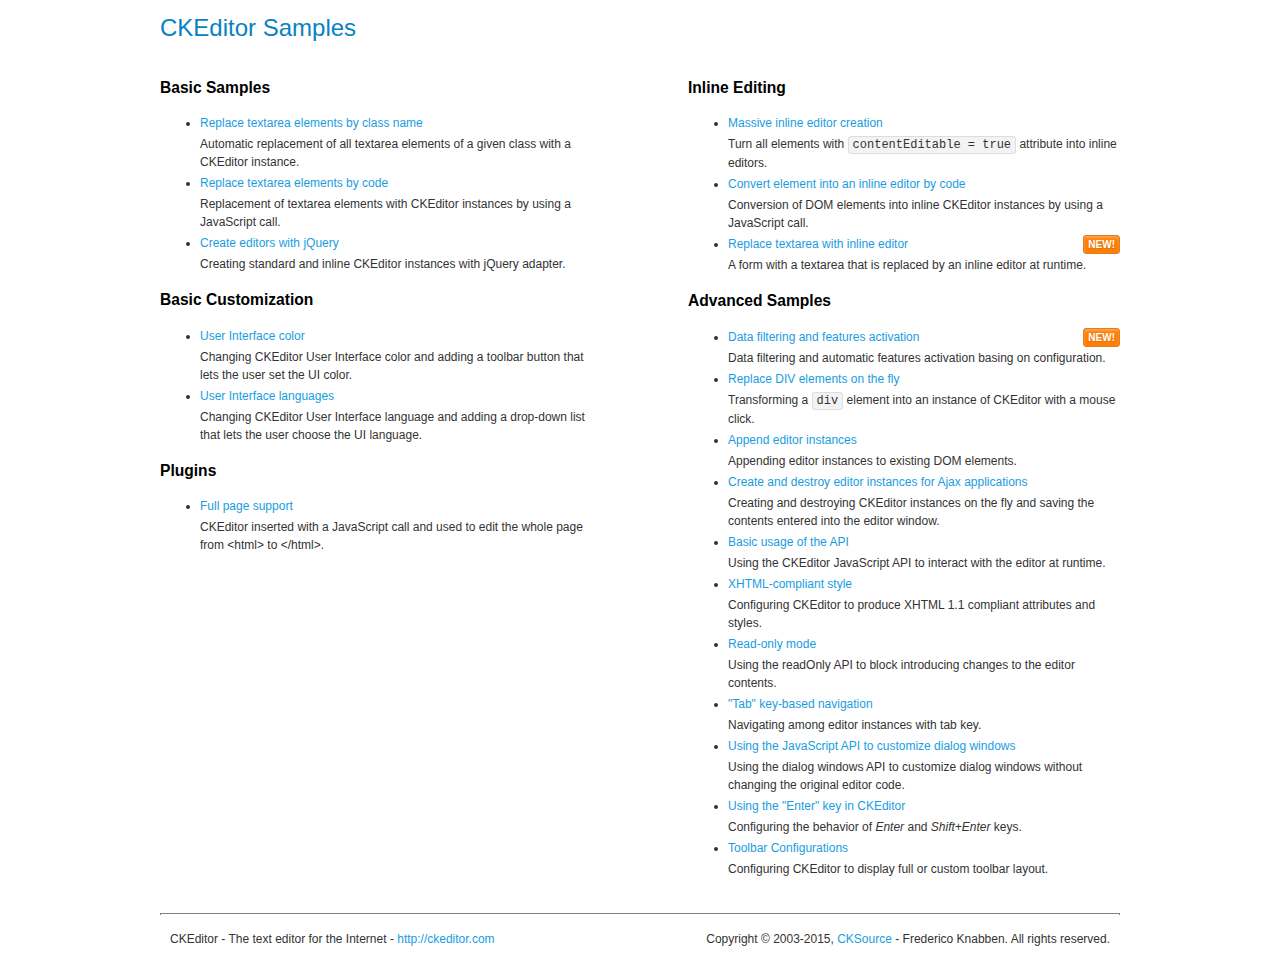
<file: ckeditor/samples/index.html>
<!DOCTYPE html>
<!--
Copyright (c) 2003-2015, CKSource - Frederico Knabben. All rights reserved.
For licensing, see LICENSE.md or http://ckeditor.com/license
-->
<html>
<head>
	<meta charset="utf-8">
	<title>CKEditor Samples</title>
	<link rel="stylesheet" href="sample.css">
</head>
<body>
	<h1 class="samples">
		CKEditor Samples
	</h1>
	<div class="twoColumns">
		<div class="twoColumnsLeft">
			<h2 class="samples">
				Basic Samples
			</h2>
			<dl class="samples">
				<dt><a class="samples" href="replacebyclass.html">Replace textarea elements by class name</a></dt>
				<dd>Automatic replacement of all textarea elements of a given class with a CKEditor instance.</dd>

				<dt><a class="samples" href="replacebycode.html">Replace textarea elements by code</a></dt>
				<dd>Replacement of textarea elements with CKEditor instances by using a JavaScript call.</dd>

				<dt><a class="samples" href="jquery.html">Create editors with jQuery</a></dt>
				<dd>Creating standard and inline CKEditor instances with jQuery adapter.</dd>
			</dl>

			<h2 class="samples">
				Basic Customization
			</h2>
			<dl class="samples">
				<dt><a class="samples" href="uicolor.html">User Interface color</a></dt>
				<dd>Changing CKEditor User Interface color and adding a toolbar button that lets the user set the UI color.</dd>

				<dt><a class="samples" href="uilanguages.html">User Interface languages</a></dt>
				<dd>Changing CKEditor User Interface language and adding a drop-down list that lets the user choose the UI language.</dd>
			</dl>


			<h2 class="samples">Plugins</h2>
<dl class="samples">
<dt><a class="samples" href="plugins/wysiwygarea/fullpage.html">Full page support</a></dt>
<dd>CKEditor inserted with a JavaScript call and used to edit the whole page from &lt;html&gt; to &lt;/html&gt;.</dd>
</dl>
		</div>
		<div class="twoColumnsRight">
			<h2 class="samples">
				Inline Editing
			</h2>
			<dl class="samples">
				<dt><a class="samples" href="inlineall.html">Massive inline editor creation</a></dt>
				<dd>Turn all elements with <code>contentEditable = true</code> attribute into inline editors.</dd>

				<dt><a class="samples" href="inlinebycode.html">Convert element into an inline editor by code</a></dt>
				<dd>Conversion of DOM elements into inline CKEditor instances by using a JavaScript call.</dd>

				<dt><a class="samples" href="inlinetextarea.html">Replace textarea with inline editor</a> <span class="new">New!</span></dt>
				<dd>A form with a textarea that is replaced by an inline editor at runtime.</dd>

				
			</dl>

			<h2 class="samples">
				Advanced Samples
			</h2>
			<dl class="samples">
				<dt><a class="samples" href="datafiltering.html">Data filtering and features activation</a> <span class="new">New!</span></dt>
				<dd>Data filtering and automatic features activation basing on configuration.</dd>

				<dt><a class="samples" href="divreplace.html">Replace DIV elements on the fly</a></dt>
				<dd>Transforming a <code>div</code> element into an instance of CKEditor with a mouse click.</dd>

				<dt><a class="samples" href="appendto.html">Append editor instances</a></dt>
				<dd>Appending editor instances to existing DOM elements.</dd>

				<dt><a class="samples" href="ajax.html">Create and destroy editor instances for Ajax applications</a></dt>
				<dd>Creating and destroying CKEditor instances on the fly and saving the contents entered into the editor window.</dd>

				<dt><a class="samples" href="api.html">Basic usage of the API</a></dt>
				<dd>Using the CKEditor JavaScript API to interact with the editor at runtime.</dd>

				<dt><a class="samples" href="xhtmlstyle.html">XHTML-compliant style</a></dt>
				<dd>Configuring CKEditor to produce XHTML 1.1 compliant attributes and styles.</dd>

				<dt><a class="samples" href="readonly.html">Read-only mode</a></dt>
				<dd>Using the readOnly API to block introducing changes to the editor contents.</dd>

				<dt><a class="samples" href="tabindex.html">"Tab" key-based navigation</a></dt>
				<dd>Navigating among editor instances with tab key.</dd>


				
<dt><a class="samples" href="plugins/dialog/dialog.html">Using the JavaScript API to customize dialog windows</a></dt>
<dd>Using the dialog windows API to customize dialog windows without changing the original editor code.</dd>

<dt><a class="samples" href="plugins/enterkey/enterkey.html">Using the &quot;Enter&quot; key in CKEditor</a></dt>
<dd>Configuring the behavior of <em>Enter</em> and <em>Shift+Enter</em> keys.</dd>

<dt><a class="samples" href="plugins/toolbar/toolbar.html">Toolbar Configurations</a></dt>
<dd>Configuring CKEditor to display full or custom toolbar layout.</dd>

			</dl>
		</div>
	</div>
	<div id="footer">
		<hr>
		<p>
			CKEditor - The text editor for the Internet - <a class="samples" href="http://ckeditor.com/">http://ckeditor.com</a>
		</p>
		<p id="copy">
			Copyright &copy; 2003-2015, <a class="samples" href="http://cksource.com/">CKSource</a> - Frederico Knabben. All rights reserved.
		</p>
	</div>
</body>
</html>
</file>
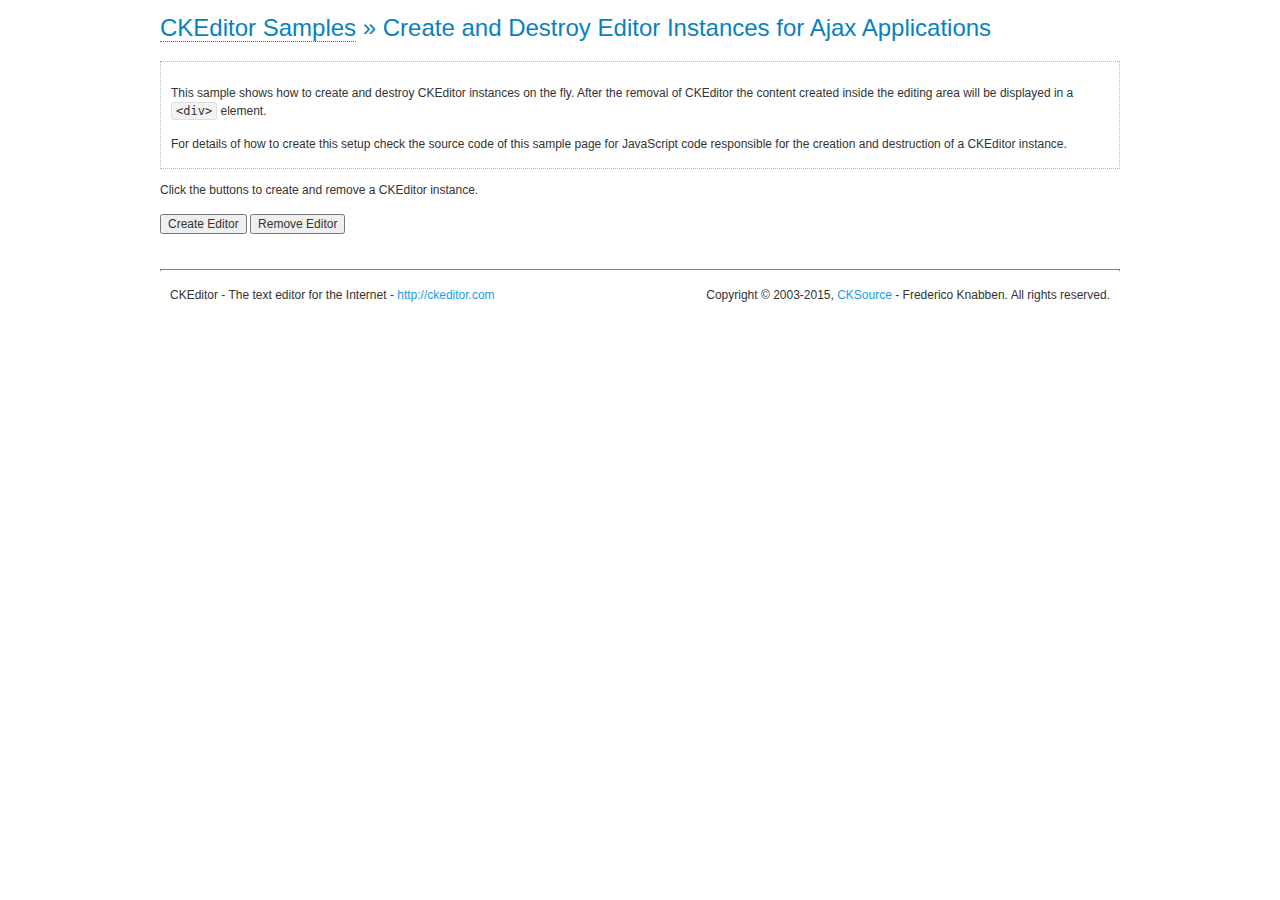
<file: ckeditor/samples/ajax.html>
<!DOCTYPE html>
<!--
Copyright (c) 2003-2015, CKSource - Frederico Knabben. All rights reserved.
For licensing, see LICENSE.md or http://ckeditor.com/license
-->
<html>
<head>
	<meta charset="utf-8">
	<title>Ajax &mdash; CKEditor Sample</title>
	<script src="../ckeditor.js"></script>
	<link rel="stylesheet" href="sample.css">
	<script>

		var editor, html = '';

		function createEditor() {
			if ( editor )
				return;

			// Create a new editor inside the <div id="editor">, setting its value to html
			var config = {};
			editor = CKEDITOR.appendTo( 'editor', config, html );
		}

		function removeEditor() {
			if ( !editor )
				return;

			// Retrieve the editor contents. In an Ajax application, this data would be
			// sent to the server or used in any other way.
			document.getElementById( 'editorcontents' ).innerHTML = html = editor.getData();
			document.getElementById( 'contents' ).style.display = '';

			// Destroy the editor.
			editor.destroy();
			editor = null;
		}

	</script>
</head>
<body>
	<h1 class="samples">
		<a href="index.html">CKEditor Samples</a> &raquo; Create and Destroy Editor Instances for Ajax Applications
	</h1>
	<div class="description">
		<p>
			This sample shows how to create and destroy CKEditor instances on the fly. After the removal of CKEditor the content created inside the editing
			area will be displayed in a <code>&lt;div&gt;</code> element.
		</p>
		<p>
			For details of how to create this setup check the source code of this sample page
			for JavaScript code responsible for the creation and destruction of a CKEditor instance.
		</p>
	</div>
	<p>Click the buttons to create and remove a CKEditor instance.</p>
	<p>
		<input onclick="createEditor();" type="button" value="Create Editor">
		<input onclick="removeEditor();" type="button" value="Remove Editor">
	</p>
	<!-- This div will hold the editor. -->
	<div id="editor">
	</div>
	<div id="contents" style="display: none">
		<p>
			Edited Contents:
		</p>
		<!-- This div will be used to display the editor contents. -->
		<div id="editorcontents">
		</div>
	</div>
	<div id="footer">
		<hr>
		<p>
			CKEditor - The text editor for the Internet - <a class="samples" href="http://ckeditor.com/">http://ckeditor.com</a>
		</p>
		<p id="copy">
			Copyright &copy; 2003-2015, <a class="samples" href="http://cksource.com/">CKSource</a> - Frederico
			Knabben. All rights reserved.
		</p>
	</div>
</body>
</html>
</file>
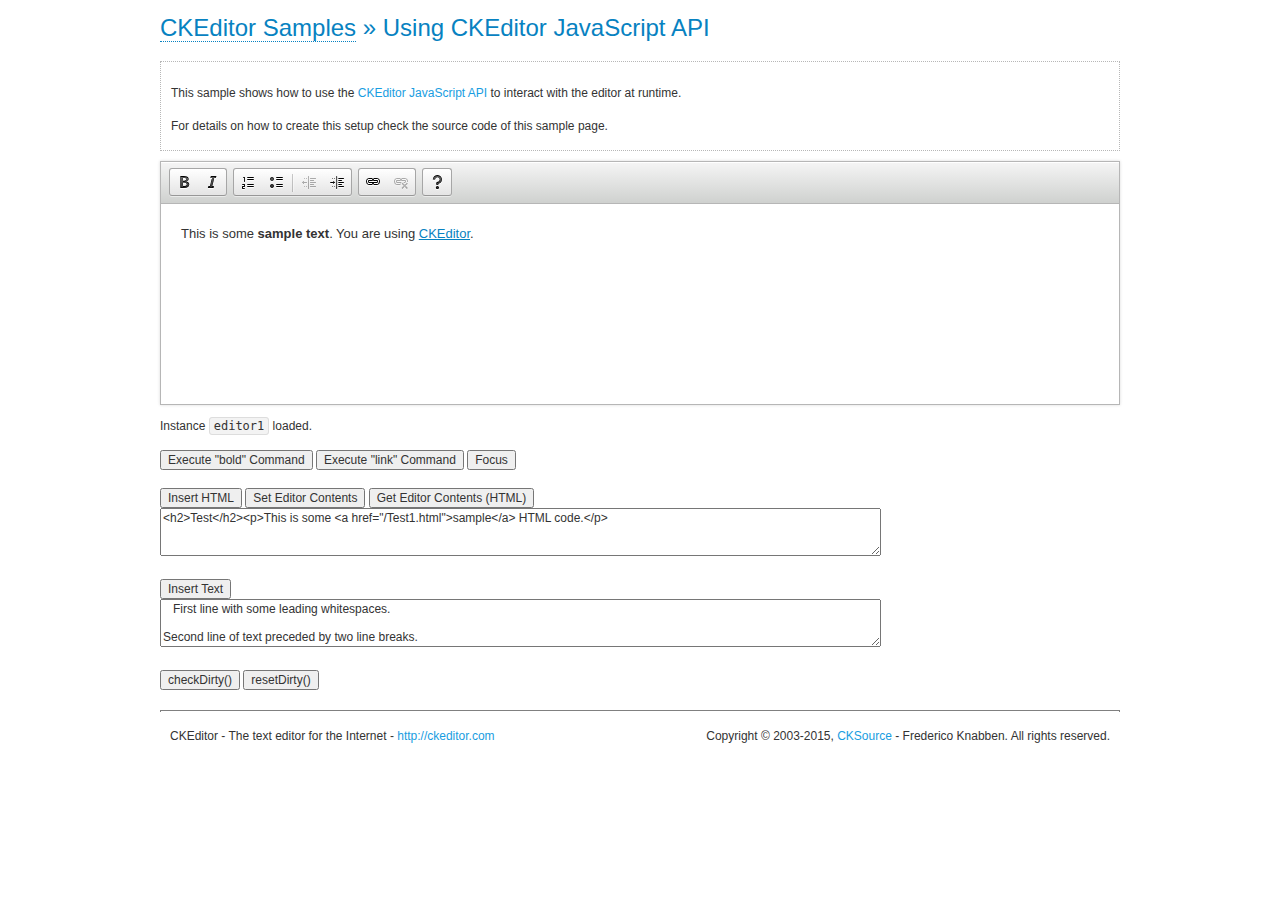
<file: ckeditor/samples/api.html>
<!DOCTYPE html>
<!--
Copyright (c) 2003-2015, CKSource - Frederico Knabben. All rights reserved.
For licensing, see LICENSE.md or http://ckeditor.com/license
-->
<html>
<head>
	<meta charset="utf-8">
	<title>API Usage &mdash; CKEditor Sample</title>
	<script src="../ckeditor.js"></script>
	<link href="sample.css" rel="stylesheet">
	<script>

// The instanceReady event is fired, when an instance of CKEditor has finished
// its initialization.
CKEDITOR.on( 'instanceReady', function( ev ) {
	// Show the editor name and description in the browser status bar.
	document.getElementById( 'eMessage' ).innerHTML = 'Instance <code>' + ev.editor.name + '<\/code> loaded.';

	// Show this sample buttons.
	document.getElementById( 'eButtons' ).style.display = 'block';
});

function InsertHTML() {
	// Get the editor instance that we want to interact with.
	var editor = CKEDITOR.instances.editor1;
	var value = document.getElementById( 'htmlArea' ).value;

	// Check the active editing mode.
	if ( editor.mode == 'wysiwyg' )
	{
		// Insert HTML code.
		// http://docs.ckeditor.com/#!/api/CKEDITOR.editor-method-insertHtml
		editor.insertHtml( value );
	}
	else
		alert( 'You must be in WYSIWYG mode!' );
}

function InsertText() {
	// Get the editor instance that we want to interact with.
	var editor = CKEDITOR.instances.editor1;
	var value = document.getElementById( 'txtArea' ).value;

	// Check the active editing mode.
	if ( editor.mode == 'wysiwyg' )
	{
		// Insert as plain text.
		// http://docs.ckeditor.com/#!/api/CKEDITOR.editor-method-insertText
		editor.insertText( value );
	}
	else
		alert( 'You must be in WYSIWYG mode!' );
}

function SetContents() {
	// Get the editor instance that we want to interact with.
	var editor = CKEDITOR.instances.editor1;
	var value = document.getElementById( 'htmlArea' ).value;

	// Set editor contents (replace current contents).
	// http://docs.ckeditor.com/#!/api/CKEDITOR.editor-method-setData
	editor.setData( value );
}

function GetContents() {
	// Get the editor instance that you want to interact with.
	var editor = CKEDITOR.instances.editor1;

	// Get editor contents
	// http://docs.ckeditor.com/#!/api/CKEDITOR.editor-method-getData
	alert( editor.getData() );
}

function ExecuteCommand( commandName ) {
	// Get the editor instance that we want to interact with.
	var editor = CKEDITOR.instances.editor1;

	// Check the active editing mode.
	if ( editor.mode == 'wysiwyg' )
	{
		// Execute the command.
		// http://docs.ckeditor.com/#!/api/CKEDITOR.editor-method-execCommand
		editor.execCommand( commandName );
	}
	else
		alert( 'You must be in WYSIWYG mode!' );
}

function CheckDirty() {
	// Get the editor instance that we want to interact with.
	var editor = CKEDITOR.instances.editor1;
	// Checks whether the current editor contents present changes when compared
	// to the contents loaded into the editor at startup
	// http://docs.ckeditor.com/#!/api/CKEDITOR.editor-method-checkDirty
	alert( editor.checkDirty() );
}

function ResetDirty() {
	// Get the editor instance that we want to interact with.
	var editor = CKEDITOR.instances.editor1;
	// Resets the "dirty state" of the editor (see CheckDirty())
	// http://docs.ckeditor.com/#!/api/CKEDITOR.editor-method-resetDirty
	editor.resetDirty();
	alert( 'The "IsDirty" status has been reset' );
}

function Focus() {
	CKEDITOR.instances.editor1.focus();
}

function onFocus() {
	document.getElementById( 'eMessage' ).innerHTML = '<b>' + this.name + ' is focused </b>';
}

function onBlur() {
	document.getElementById( 'eMessage' ).innerHTML = this.name + ' lost focus';
}

	</script>

</head>
<body>
	<h1 class="samples">
		<a href="index.html">CKEditor Samples</a> &raquo; Using CKEditor JavaScript API
	</h1>
	<div class="description">
	<p>
		This sample shows how to use the
		<a class="samples" href="http://docs.ckeditor.com/#!/api/CKEDITOR.editor">CKEditor JavaScript API</a>
		to interact with the editor at runtime.
	</p>
	<p>
		For details on how to create this setup check the source code of this sample page.
	</p>
	</div>

	<!-- This <div> holds alert messages to be display in the sample page. -->
	<div id="alerts">
		<noscript>
			<p>
				<strong>CKEditor requires JavaScript to run</strong>. In a browser with no JavaScript
				support, like yours, you should still see the contents (HTML data) and you should
				be able to edit it normally, without a rich editor interface.
			</p>
		</noscript>
	</div>
	<form action="../../../samples/sample_posteddata.php" method="post">
		<textarea cols="100" id="editor1" name="editor1" rows="10">&lt;p&gt;This is some &lt;strong&gt;sample text&lt;/strong&gt;. You are using &lt;a href="http://ckeditor.com/"&gt;CKEditor&lt;/a&gt;.&lt;/p&gt;</textarea>

		<script>
			// Replace the <textarea id="editor1"> with an CKEditor instance.
			CKEDITOR.replace( 'editor1', {
				on: {
					focus: onFocus,
					blur: onBlur,

					// Check for availability of corresponding plugins.
					pluginsLoaded: function( evt ) {
						var doc = CKEDITOR.document, ed = evt.editor;
						if ( !ed.getCommand( 'bold' ) )
							doc.getById( 'exec-bold' ).hide();
						if ( !ed.getCommand( 'link' ) )
							doc.getById( 'exec-link' ).hide();
					}
				}
			});
		</script>

		<p id="eMessage">
		</p>

		<div id="eButtons" style="display: none">
			<input id="exec-bold" onclick="ExecuteCommand('bold');" type="button" value="Execute &quot;bold&quot; Command">
			<input id="exec-link" onclick="ExecuteCommand('link');" type="button" value="Execute &quot;link&quot; Command">
			<input onclick="Focus();" type="button" value="Focus">
			<br><br>
			<input onclick="InsertHTML();" type="button" value="Insert HTML">
			<input onclick="SetContents();" type="button" value="Set Editor Contents">
			<input onclick="GetContents();" type="button" value="Get Editor Contents (HTML)">
			<br>
			<textarea cols="100" id="htmlArea" rows="3">&lt;h2&gt;Test&lt;/h2&gt;&lt;p&gt;This is some &lt;a href="/Test1.html"&gt;sample&lt;/a&gt; HTML code.&lt;/p&gt;</textarea>
			<br>
			<br>
			<input onclick="InsertText();" type="button" value="Insert Text">
			<br>
			<textarea cols="100" id="txtArea" rows="3">   First line with some leading whitespaces.

Second line of text preceded by two line breaks.</textarea>
			<br>
			<br>
			<input onclick="CheckDirty();" type="button" value="checkDirty()">
			<input onclick="ResetDirty();" type="button" value="resetDirty()">
		</div>
	</form>
	<div id="footer">
		<hr>
		<p>
			CKEditor - The text editor for the Internet - <a class="samples" href="http://ckeditor.com/">http://ckeditor.com</a>
		</p>
		<p id="copy">
			Copyright &copy; 2003-2015, <a class="samples" href="http://cksource.com/">CKSource</a> - Frederico
			Knabben. All rights reserved.
		</p>
	</div>
</body>
</html>
</file>
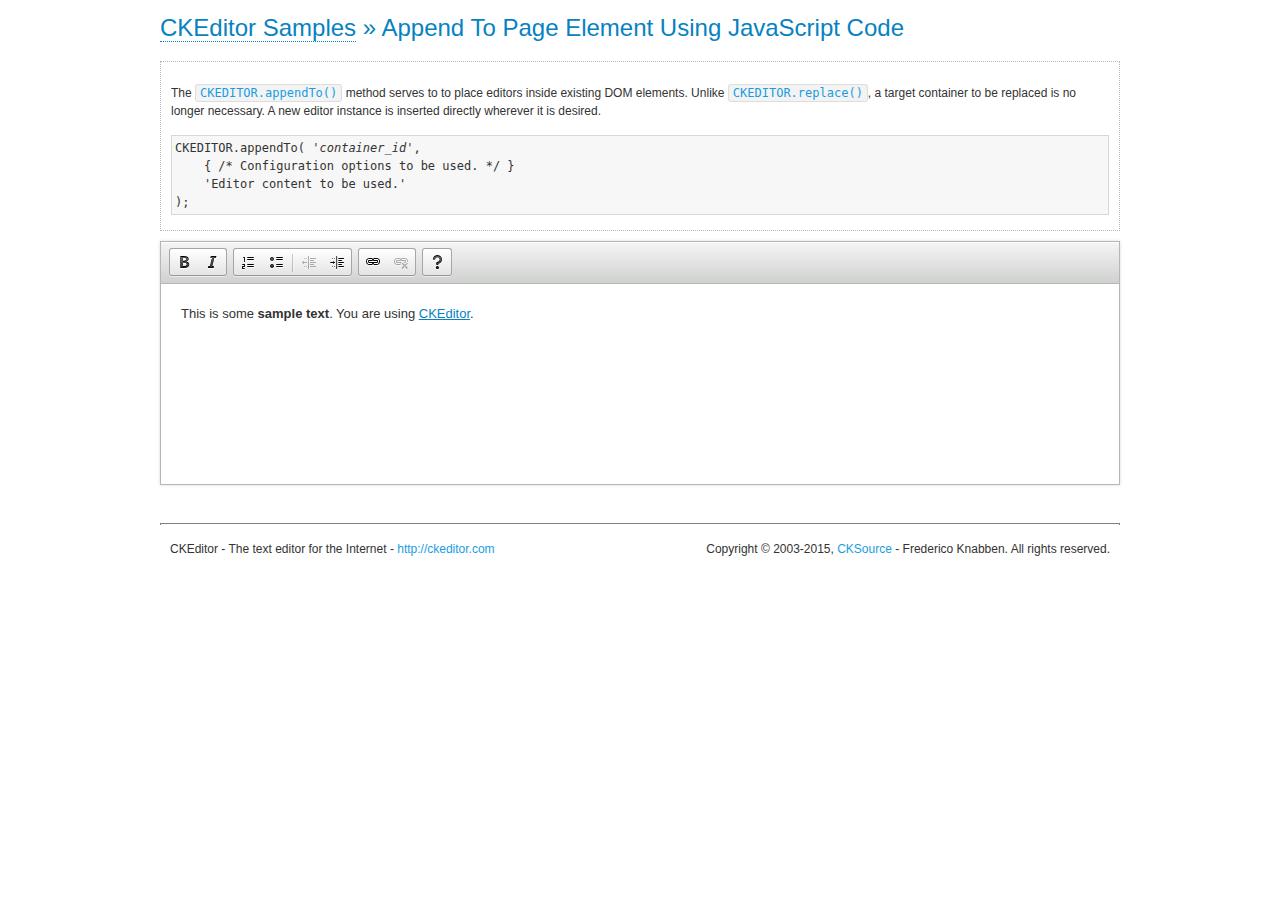
<file: ckeditor/samples/appendto.html>
<!DOCTYPE html>
<!--
Copyright (c) 2003-2015, CKSource - Frederico Knabben. All rights reserved.
For licensing, see LICENSE.md or http://ckeditor.com/license
-->
<html>
<head>
	<meta charset="utf-8">
	<title>Append To Page Element Using JavaScript Code &mdash; CKEditor Sample</title>
	<script src="../ckeditor.js"></script>
	<link rel="stylesheet" href="sample.css">
</head>
<body>
	<h1 class="samples">
		<a href="index.html">CKEditor Samples</a> &raquo; Append To Page Element Using JavaScript Code
	</h1>
	<div id="section1">
		<div class="description">
			<p>
				The <code><a class="samples" href="http://docs.ckeditor.com/#!/api/CKEDITOR-method-appendTo">CKEDITOR.appendTo()</a></code> method serves to to place editors inside existing DOM elements. Unlike <code><a class="samples" href="http://docs.ckeditor.com/#!/api/CKEDITOR-method-replace">CKEDITOR.replace()</a></code>,
				a target container to be replaced is no longer necessary. A new editor
				instance is inserted directly wherever it is desired.
			</p>
<pre class="samples">CKEDITOR.appendTo( '<em>container_id</em>',
	{ /* Configuration options to be used. */ }
	'Editor content to be used.'
);</pre>
		</div>
		<script>

			// This call can be placed at any point after the
			// DOM element to append CKEditor to or inside the <head><script>
			// in a window.onload event handler.

			// Append a CKEditor instance using the default configuration and the
			// provided content to the <div> element of ID "section1".
			CKEDITOR.appendTo( 'section1',
				null,
				'<p>This is some <strong>sample text</strong>. You are using <a href="http://ckeditor.com/">CKEditor</a>.</p>'
			);

		</script>
	</div>
	<br>
	<div id="footer">
		<hr>
		<p>
			CKEditor - The text editor for the Internet - <a class="samples" href="http://ckeditor.com/">http://ckeditor.com</a>
		</p>
		<p id="copy">
			Copyright &copy; 2003-2015, <a class="samples" href="http://cksource.com/">CKSource</a> - Frederico
			Knabben. All rights reserved.
		</p>
	</div>
</body>
</html>
</file>
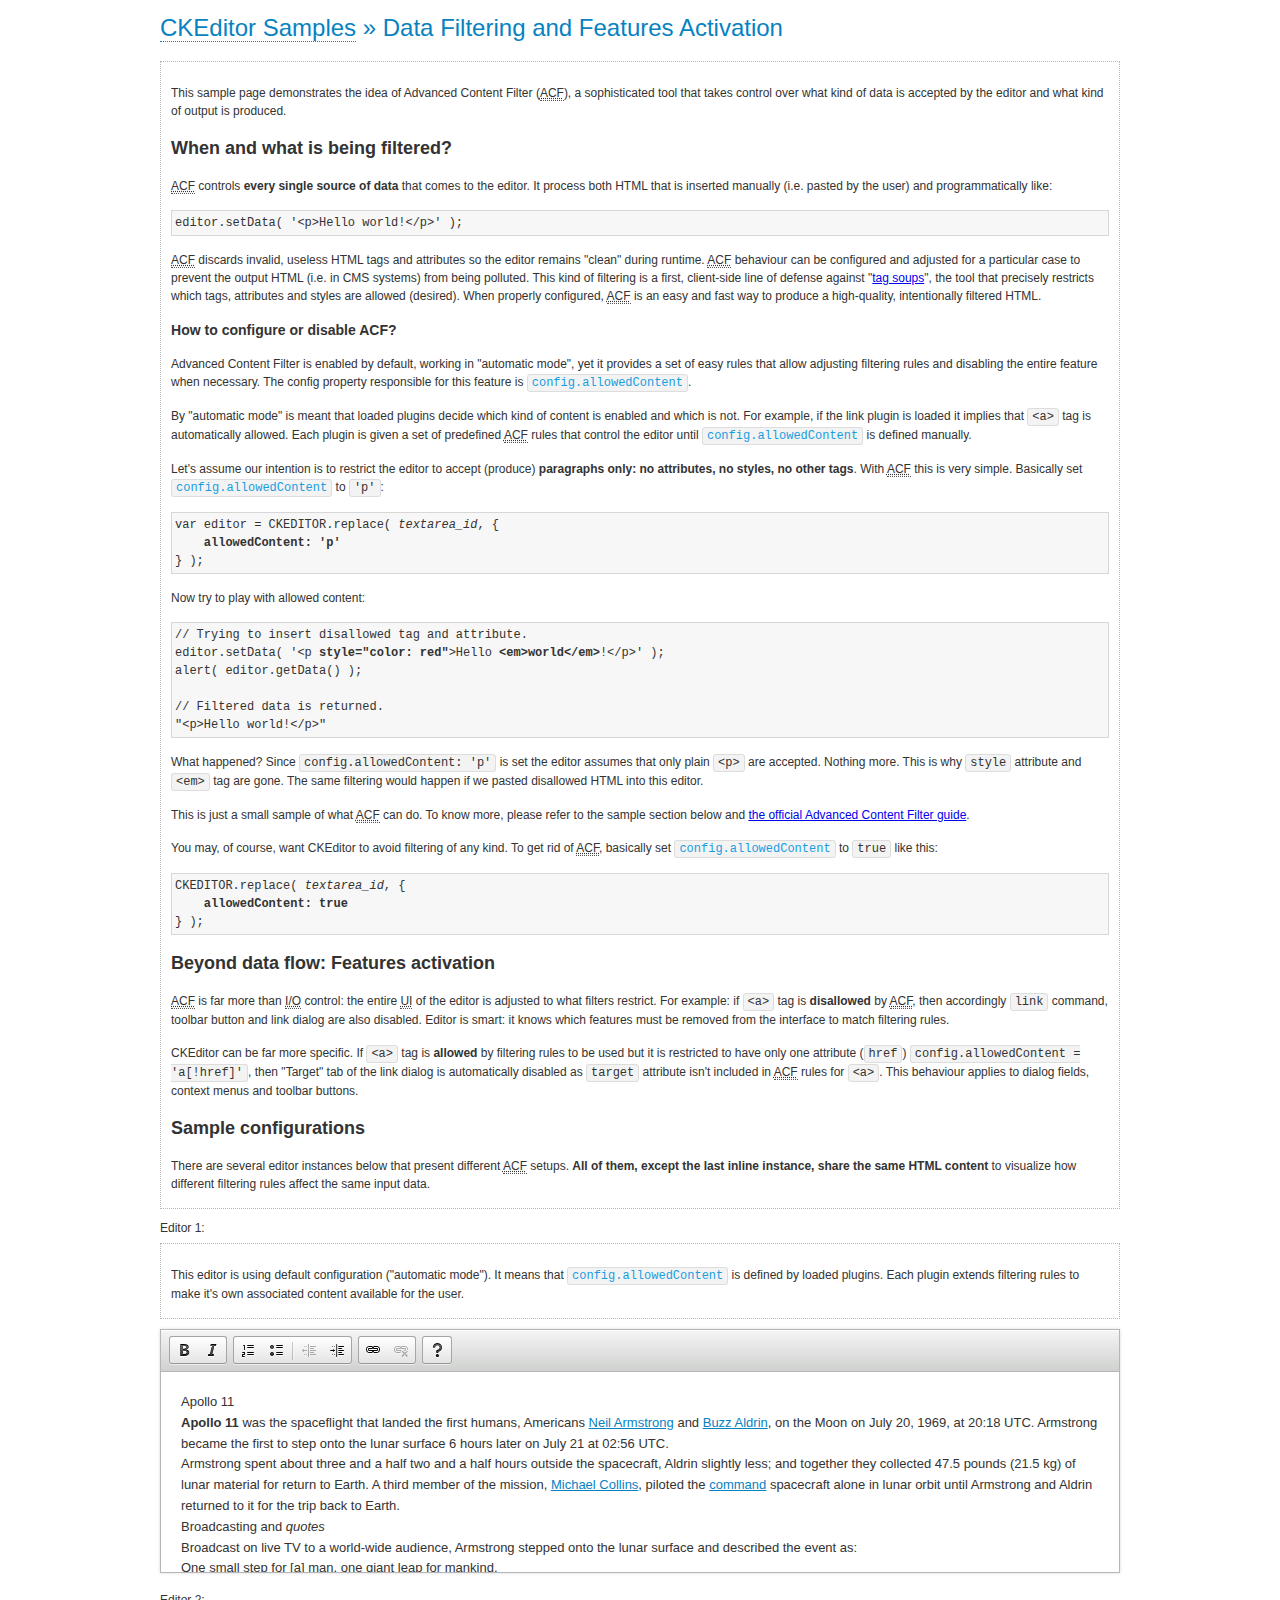
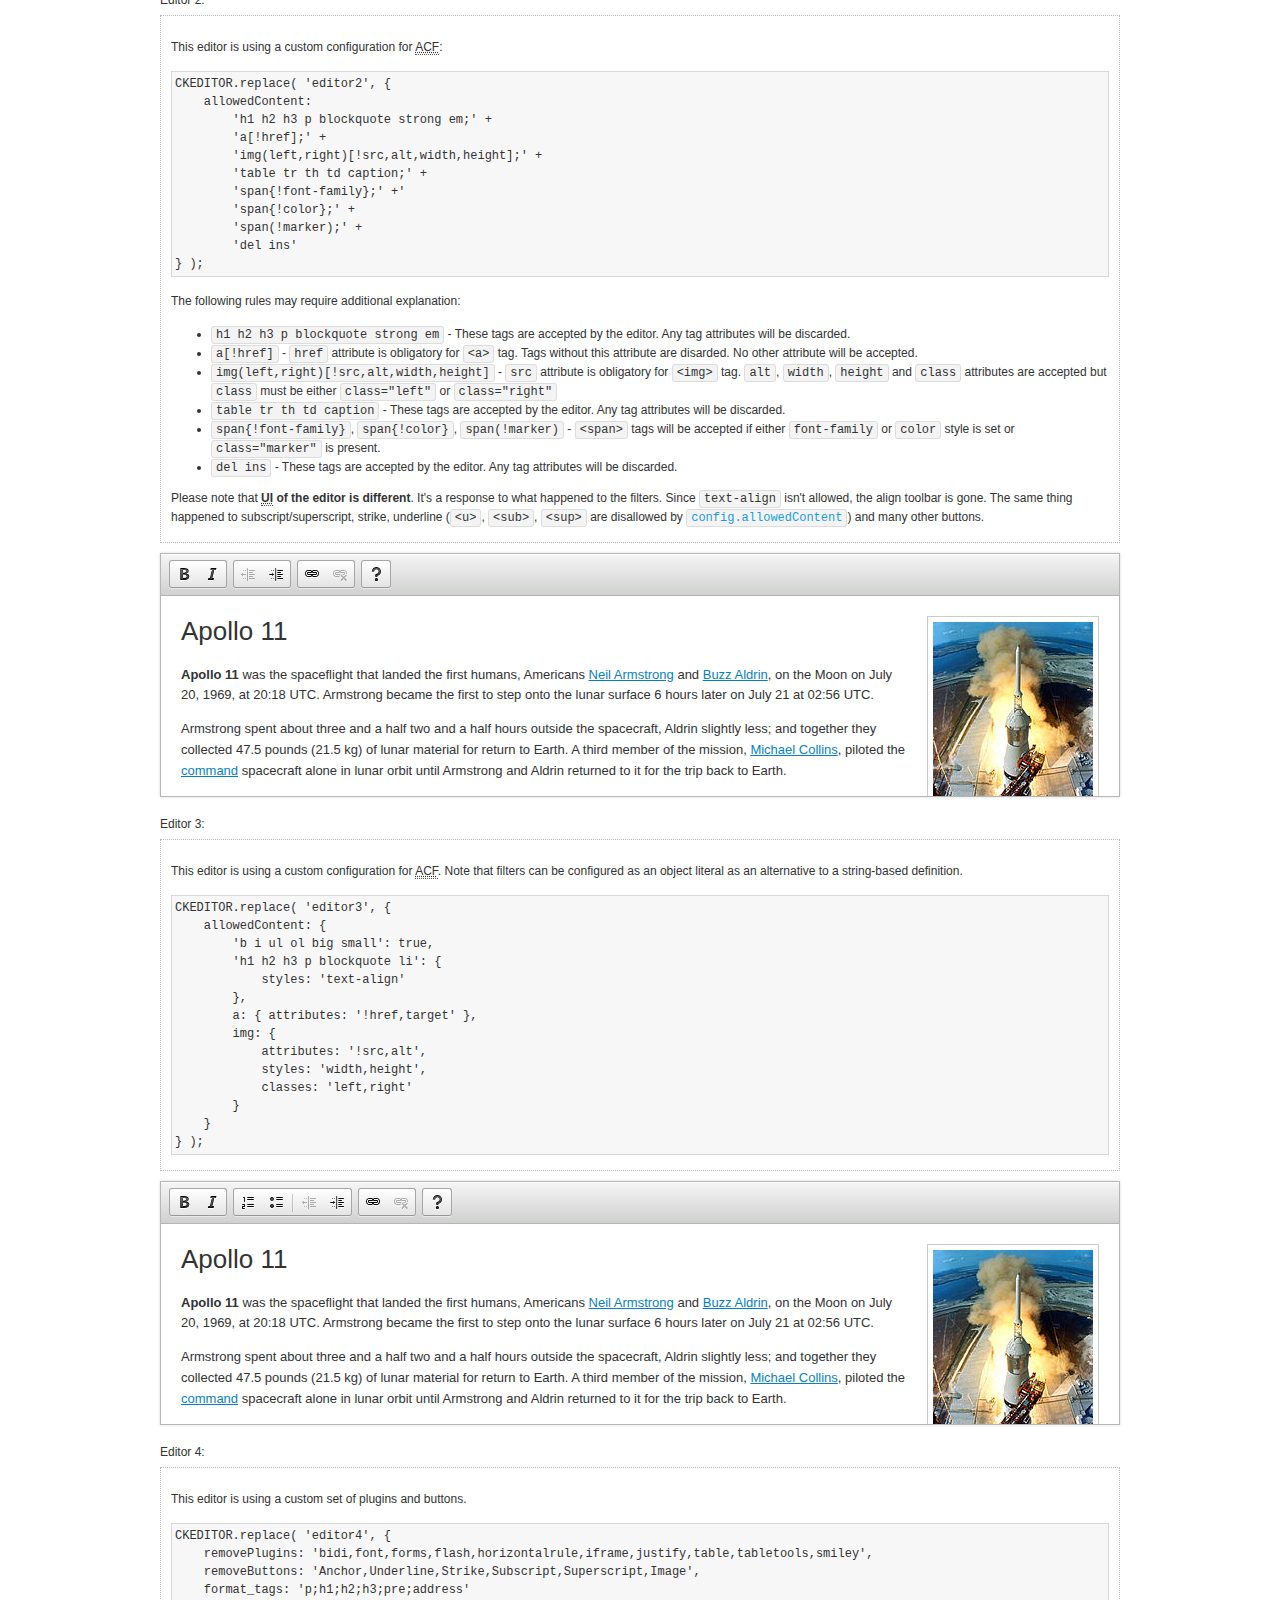
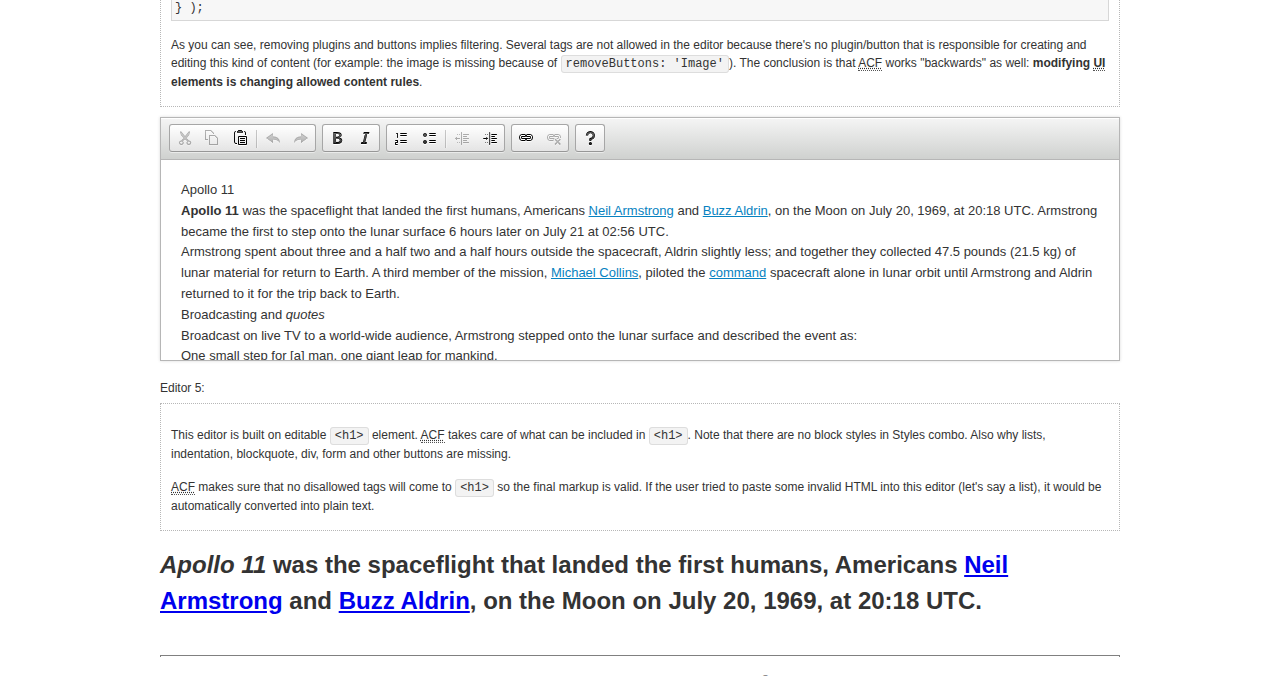
<file: ckeditor/samples/datafiltering.html>
<!DOCTYPE html>
<!--
Copyright (c) 2003-2015, CKSource - Frederico Knabben. All rights reserved.
For licensing, see LICENSE.md or http://ckeditor.com/license
-->
<html>
<head>
	<meta charset="utf-8">
	<title>Data Filtering &mdash; CKEditor Sample</title>
	<script src="../ckeditor.js"></script>
	<link rel="stylesheet" href="sample.css">
	<script>
		// Remove advanced tabs for all editors.
		CKEDITOR.config.removeDialogTabs = 'image:advanced;link:advanced;flash:advanced;creatediv:advanced;editdiv:advanced';
	</script>
</head>
<body>
	<h1 class="samples">
		<a href="index.html">CKEditor Samples</a> &raquo; Data Filtering and Features Activation
	</h1>
	<div class="description">
		<p>
			This sample page demonstrates the idea of Advanced Content Filter
			(<abbr title="Advanced Content Filter">ACF</abbr>), a sophisticated
			tool that takes control over what kind of data is accepted by the editor and what
			kind of output is produced.
		</p>
		<h2>When and what is being filtered?</h2>
		<p>
			<abbr title="Advanced Content Filter">ACF</abbr> controls
			<strong>every single source of data</strong> that comes to the editor.
			It process both HTML that is inserted manually (i.e. pasted by the user)
			and programmatically like:
		</p>
<pre class="samples">
editor.setData( '&lt;p&gt;Hello world!&lt;/p&gt;' );
</pre>
		<p>
			<abbr title="Advanced Content Filter">ACF</abbr> discards invalid,
			useless HTML tags and attributes so the editor remains "clean" during
			runtime. <abbr title="Advanced Content Filter">ACF</abbr> behaviour
			can be configured and adjusted for a particular case to prevent the
			output HTML (i.e. in CMS systems) from being polluted.

			This kind of filtering is a first, client-side line of defense
			against "<a href="http://en.wikipedia.org/wiki/Tag_soup">tag soups</a>",
			the tool that precisely restricts which tags, attributes and styles
			are allowed (desired). When properly configured, <abbr title="Advanced Content Filter">ACF</abbr>
			is an easy and fast way to produce a high-quality, intentionally filtered HTML.
		</p>

		<h3>How to configure or disable ACF?</h3>
		<p>
			Advanced Content Filter is enabled by default, working in "automatic mode", yet
			it provides a set of easy rules that allow adjusting filtering rules
			and disabling the entire feature when necessary. The config property
			responsible for this feature is <code><a class="samples"
			href="http://docs.ckeditor.com/#!/api/CKEDITOR.config-cfg-allowedContent">config.allowedContent</a></code>.
		</p>
		<p>
			By "automatic mode" is meant that loaded plugins decide which kind
			of content is enabled and which is not. For example, if the link
			plugin is loaded it implies that <code>&lt;a&gt;</code> tag is
			automatically allowed. Each plugin is given a set
			of predefined <abbr title="Advanced Content Filter">ACF</abbr> rules
			that control the editor until <code><a class="samples"
			href="http://docs.ckeditor.com/#!/api/CKEDITOR.config-cfg-allowedContent">
			config.allowedContent</a></code>
			is defined manually.
		</p>
		<p>
			Let's assume our intention is to restrict the editor to accept (produce) <strong>paragraphs
			only: no attributes, no styles, no other tags</strong>.
			With <abbr title="Advanced Content Filter">ACF</abbr>
			this is very simple. Basically set <code><a class="samples"
			href="http://docs.ckeditor.com/#!/api/CKEDITOR.config-cfg-allowedContent">
			config.allowedContent</a></code> to <code>'p'</code>:
		</p>
<pre class="samples">
var editor = CKEDITOR.replace( <em>textarea_id</em>, {
	<strong>allowedContent: 'p'</strong>
} );
</pre>
		<p>
			Now try to play with allowed content:
		</p>
<pre class="samples">
// Trying to insert disallowed tag and attribute.
editor.setData( '&lt;p <strong>style="color: red"</strong>&gt;Hello <strong>&lt;em&gt;world&lt;/em&gt;</strong>!&lt;/p&gt;' );
alert( editor.getData() );

// Filtered data is returned.
"&lt;p&gt;Hello world!&lt;/p&gt;"
</pre>
		<p>
			What happened? Since <code>config.allowedContent: 'p'</code> is set the editor assumes
			that only plain <code>&lt;p&gt;</code> are accepted. Nothing more. This is why
			<code>style</code> attribute and <code>&lt;em&gt;</code> tag are gone. The same
			filtering would happen if we pasted disallowed HTML into this editor.
		</p>
		<p>
			This is just a small sample of what <abbr title="Advanced Content Filter">ACF</abbr>
			can do. To know more, please refer to the sample section below and
			<a href="http://docs.ckeditor.com/#!/guide/dev_advanced_content_filter">the official Advanced Content Filter guide</a>.
		</p>
		<p>
			You may, of course, want CKEditor to avoid filtering of any kind.
			To get rid of <abbr title="Advanced Content Filter">ACF</abbr>,
			basically set <code><a class="samples"
			href="http://docs.ckeditor.com/#!/api/CKEDITOR.config-cfg-allowedContent">
			config.allowedContent</a></code> to <code>true</code> like this:
		</p>
<pre class="samples">
CKEDITOR.replace( <em>textarea_id</em>, {
	<strong>allowedContent: true</strong>
} );
</pre>

		<h2>Beyond data flow: Features activation</h2>
		<p>
			<abbr title="Advanced Content Filter">ACF</abbr> is far more than
			<abbr title="Input/Output">I/O</abbr> control: the entire
			<abbr title="User Interface">UI</abbr> of the editor is adjusted to what
			filters restrict. For example: if <code>&lt;a&gt;</code> tag is
			<strong>disallowed</strong>
			by <abbr title="Advanced Content Filter">ACF</abbr>,
			then accordingly <code>link</code> command, toolbar button and link dialog
			are also disabled. Editor is smart: it knows which features must be
			removed from the interface to match filtering rules.
		</p>
		<p>
			CKEditor can be far more specific. If <code>&lt;a&gt;</code> tag is
			<strong>allowed</strong> by filtering rules to be used but it is restricted
			to have only one attribute (<code>href</code>)
			<code>config.allowedContent = 'a[!href]'</code>, then
			"Target" tab of the link dialog is automatically disabled as <code>target</code>
			attribute isn't included in <abbr title="Advanced Content Filter">ACF</abbr> rules
			for <code>&lt;a&gt;</code>. This behaviour applies to dialog fields, context
			menus and toolbar buttons.
		</p>

		<h2>Sample configurations</h2>
		<p>
			There are several editor instances below that present different
			<abbr title="Advanced Content Filter">ACF</abbr> setups. <strong>All of them,
			except the last inline instance, share the same HTML content</strong> to visualize
			how different filtering rules affect the same input data.
		</p>
	</div>

	<div>
		<label for="editor1">
			Editor 1:
		</label>
		<div class="description">
			<p>
				This editor is using default configuration ("automatic mode"). It means that
				<code><a class="samples"
				href="http://docs.ckeditor.com/#!/api/CKEDITOR.config-cfg-allowedContent">
				config.allowedContent</a></code> is defined by loaded plugins.
				Each plugin extends filtering rules to make it's own associated content
				available for the user.
			</p>
		</div>
		<textarea cols="80" id="editor1" name="editor1" rows="10">
			&lt;h1&gt;&lt;img alt=&quot;Saturn V carrying Apollo 11&quot; class=&quot;right&quot; src=&quot;assets/sample.jpg&quot;/&gt; Apollo 11&lt;/h1&gt; &lt;p&gt;&lt;b&gt;Apollo 11&lt;/b&gt; was the spaceflight that landed the first humans, Americans &lt;a href=&quot;http://en.wikipedia.org/wiki/Neil_Armstrong&quot; title=&quot;Neil Armstrong&quot;&gt;Neil Armstrong&lt;/a&gt; and &lt;a href=&quot;http://en.wikipedia.org/wiki/Buzz_Aldrin&quot; title=&quot;Buzz Aldrin&quot;&gt;Buzz Aldrin&lt;/a&gt;, on the Moon on July 20, 1969, at 20:18 UTC. Armstrong became the first to step onto the lunar surface 6 hours later on July 21 at 02:56 UTC.&lt;/p&gt; &lt;p&gt;Armstrong spent about &lt;s&gt;three and a half&lt;/s&gt; two and a half hours outside the spacecraft, Aldrin slightly less; and together they collected 47.5 pounds (21.5&amp;nbsp;kg) of lunar material for return to Earth. A third member of the mission, &lt;a href=&quot;http://en.wikipedia.org/wiki/Michael_Collins_(astronaut)&quot; title=&quot;Michael Collins (astronaut)&quot;&gt;Michael Collins&lt;/a&gt;, piloted the &lt;a href=&quot;http://en.wikipedia.org/wiki/Apollo_Command/Service_Module&quot; title=&quot;Apollo Command/Service Module&quot;&gt;command&lt;/a&gt; spacecraft alone in lunar orbit until Armstrong and Aldrin returned to it for the trip back to Earth.&lt;/p&gt; &lt;h2&gt;Broadcasting and &lt;em&gt;quotes&lt;/em&gt; &lt;a id=&quot;quotes&quot; name=&quot;quotes&quot;&gt;&lt;/a&gt;&lt;/h2&gt; &lt;p&gt;Broadcast on live TV to a world-wide audience, Armstrong stepped onto the lunar surface and described the event as:&lt;/p&gt; &lt;blockquote&gt;&lt;p&gt;One small step for [a] man, one giant leap for mankind.&lt;/p&gt;&lt;/blockquote&gt; &lt;p&gt;Apollo 11 effectively ended the &lt;a href=&quot;http://en.wikipedia.org/wiki/Space_Race&quot; title=&quot;Space Race&quot;&gt;Space Race&lt;/a&gt; and fulfilled a national goal proposed in 1961 by the late U.S. President &lt;a href=&quot;http://en.wikipedia.org/wiki/John_F._Kennedy&quot; title=&quot;John F. Kennedy&quot;&gt;John F. Kennedy&lt;/a&gt; in a speech before the United States Congress:&lt;/p&gt; &lt;blockquote&gt;&lt;p&gt;[...] before this decade is out, of landing a man on the Moon and returning him safely to the Earth.&lt;/p&gt;&lt;/blockquote&gt; &lt;h2&gt;Technical details &lt;a id=&quot;tech-details&quot; name=&quot;tech-details&quot;&gt;&lt;/a&gt;&lt;/h2&gt; &lt;table align=&quot;right&quot; border=&quot;1&quot; bordercolor=&quot;#ccc&quot; cellpadding=&quot;5&quot; cellspacing=&quot;0&quot; style=&quot;border-collapse:collapse;margin:10px 0 10px 15px;&quot;&gt; &lt;caption&gt;&lt;strong&gt;Mission crew&lt;/strong&gt;&lt;/caption&gt; &lt;thead&gt; &lt;tr&gt; &lt;th scope=&quot;col&quot;&gt;Position&lt;/th&gt; &lt;th scope=&quot;col&quot;&gt;Astronaut&lt;/th&gt; &lt;/tr&gt; &lt;/thead&gt; &lt;tbody&gt; &lt;tr&gt; &lt;td&gt;Commander&lt;/td&gt; &lt;td&gt;Neil A. Armstrong&lt;/td&gt; &lt;/tr&gt; &lt;tr&gt; &lt;td&gt;Command Module Pilot&lt;/td&gt; &lt;td&gt;Michael Collins&lt;/td&gt; &lt;/tr&gt; &lt;tr&gt; &lt;td&gt;Lunar Module Pilot&lt;/td&gt; &lt;td&gt;Edwin &amp;quot;Buzz&amp;quot; E. Aldrin, Jr.&lt;/td&gt; &lt;/tr&gt; &lt;/tbody&gt; &lt;/table&gt; &lt;p&gt;Launched by a &lt;strong&gt;Saturn V&lt;/strong&gt; rocket from &lt;a href=&quot;http://en.wikipedia.org/wiki/Kennedy_Space_Center&quot; title=&quot;Kennedy Space Center&quot;&gt;Kennedy Space Center&lt;/a&gt; in Merritt Island, Florida on July 16, Apollo 11 was the fifth manned mission of &lt;a href=&quot;http://en.wikipedia.org/wiki/NASA&quot; title=&quot;NASA&quot;&gt;NASA&lt;/a&gt;&amp;#39;s Apollo program. The Apollo spacecraft had three parts:&lt;/p&gt; &lt;ol&gt; &lt;li&gt;&lt;strong&gt;Command Module&lt;/strong&gt; with a cabin for the three astronauts which was the only part which landed back on Earth&lt;/li&gt; &lt;li&gt;&lt;strong&gt;Service Module&lt;/strong&gt; which supported the Command Module with propulsion, electrical power, oxygen and water&lt;/li&gt; &lt;li&gt;&lt;strong&gt;Lunar Module&lt;/strong&gt; for landing on the Moon.&lt;/li&gt; &lt;/ol&gt; &lt;p&gt;After being sent to the Moon by the Saturn V&amp;#39;s upper stage, the astronauts separated the spacecraft from it and travelled for three days until they entered into lunar orbit. Armstrong and Aldrin then moved into the Lunar Module and landed in the &lt;a href=&quot;http://en.wikipedia.org/wiki/Mare_Tranquillitatis&quot; title=&quot;Mare Tranquillitatis&quot;&gt;Sea of Tranquility&lt;/a&gt;. They stayed a total of about 21 and a half hours on the lunar surface. After lifting off in the upper part of the Lunar Module and rejoining Collins in the Command Module, they returned to Earth and landed in the &lt;a href=&quot;http://en.wikipedia.org/wiki/Pacific_Ocean&quot; title=&quot;Pacific Ocean&quot;&gt;Pacific Ocean&lt;/a&gt; on July 24.&lt;/p&gt; &lt;hr/&gt; &lt;p style=&quot;text-align: right;&quot;&gt;&lt;small&gt;Source: &lt;a href=&quot;http://en.wikipedia.org/wiki/Apollo_11&quot;&gt;Wikipedia.org&lt;/a&gt;&lt;/small&gt;&lt;/p&gt;
		</textarea>

		<script>

			CKEDITOR.replace( 'editor1' );

		</script>
	</div>

	<br>

	<div>
		<label for="editor2">
			Editor 2:
		</label>
		<div class="description">
			<p>
				This editor is using a custom configuration for
				<abbr title="Advanced Content Filter">ACF</abbr>:
			</p>
<pre class="samples">
CKEDITOR.replace( 'editor2', {
	allowedContent:
		'h1 h2 h3 p blockquote strong em;' +
		'a[!href];' +
		'img(left,right)[!src,alt,width,height];' +
		'table tr th td caption;' +
		'span{!font-family};' +'
		'span{!color};' +
		'span(!marker);' +
		'del ins'
} );
</pre>
			<p>
				The following rules may require additional explanation:
			</p>
			<ul>
				<li>
					<code>h1 h2 h3 p blockquote strong em</code> - These tags
					are accepted by the editor. Any tag attributes will be discarded.
				</li>
				<li>
					<code>a[!href]</code> - <code>href</code> attribute is obligatory
					for <code>&lt;a&gt;</code> tag. Tags without this attribute
					are disarded. No other attribute will be accepted.
				</li>
				<li>
					<code>img(left,right)[!src,alt,width,height]</code> - <code>src</code>
					attribute is obligatory for <code>&lt;img&gt;</code> tag.
					<code>alt</code>, <code>width</code>, <code>height</code>
					and <code>class</code> attributes are accepted but
					<code>class</code> must be either <code>class="left"</code>
					or <code>class="right"</code>
				</li>
				<li>
					<code>table tr th td caption</code> - These tags
					are accepted by the editor. Any tag attributes will be discarded.
				</li>
				<li>
					<code>span{!font-family}</code>, <code>span{!color}</code>,
					<code>span(!marker)</code> - <code>&lt;span&gt;</code> tags
					will be accepted if either <code>font-family</code> or
					<code>color</code> style is set or <code>class="marker"</code>
					is present.
				</li>
				<li>
					<code>del ins</code> - These tags
					are accepted by the editor. Any tag attributes will be discarded.
				</li>
			</ul>
			<p>
				Please note that <strong><abbr title="User Interface">UI</abbr> of the
				editor is different</strong>. It's a response to what happened to the filters.
				Since <code>text-align</code> isn't allowed, the align toolbar is gone.
				The same thing happened to subscript/superscript, strike, underline
				(<code>&lt;u&gt;</code>, <code>&lt;sub&gt;</code>, <code>&lt;sup&gt;</code>
				are disallowed by <code><a class="samples"
				href="http://docs.ckeditor.com/#!/api/CKEDITOR.config-cfg-allowedContent">
				config.allowedContent</a></code>) and many other buttons.
			</p>
		</div>
		<textarea cols="80" id="editor2" name="editor2" rows="10">
			&lt;h1&gt;&lt;img alt=&quot;Saturn V carrying Apollo 11&quot; class=&quot;right&quot; src=&quot;assets/sample.jpg&quot;/&gt; Apollo 11&lt;/h1&gt; &lt;p&gt;&lt;b&gt;Apollo 11&lt;/b&gt; was the spaceflight that landed the first humans, Americans &lt;a href=&quot;http://en.wikipedia.org/wiki/Neil_Armstrong&quot; title=&quot;Neil Armstrong&quot;&gt;Neil Armstrong&lt;/a&gt; and &lt;a href=&quot;http://en.wikipedia.org/wiki/Buzz_Aldrin&quot; title=&quot;Buzz Aldrin&quot;&gt;Buzz Aldrin&lt;/a&gt;, on the Moon on July 20, 1969, at 20:18 UTC. Armstrong became the first to step onto the lunar surface 6 hours later on July 21 at 02:56 UTC.&lt;/p&gt; &lt;p&gt;Armstrong spent about &lt;s&gt;three and a half&lt;/s&gt; two and a half hours outside the spacecraft, Aldrin slightly less; and together they collected 47.5 pounds (21.5&amp;nbsp;kg) of lunar material for return to Earth. A third member of the mission, &lt;a href=&quot;http://en.wikipedia.org/wiki/Michael_Collins_(astronaut)&quot; title=&quot;Michael Collins (astronaut)&quot;&gt;Michael Collins&lt;/a&gt;, piloted the &lt;a href=&quot;http://en.wikipedia.org/wiki/Apollo_Command/Service_Module&quot; title=&quot;Apollo Command/Service Module&quot;&gt;command&lt;/a&gt; spacecraft alone in lunar orbit until Armstrong and Aldrin returned to it for the trip back to Earth.&lt;/p&gt; &lt;h2&gt;Broadcasting and &lt;em&gt;quotes&lt;/em&gt; &lt;a id=&quot;quotes&quot; name=&quot;quotes&quot;&gt;&lt;/a&gt;&lt;/h2&gt; &lt;p&gt;Broadcast on live TV to a world-wide audience, Armstrong stepped onto the lunar surface and described the event as:&lt;/p&gt; &lt;blockquote&gt;&lt;p&gt;One small step for [a] man, one giant leap for mankind.&lt;/p&gt;&lt;/blockquote&gt; &lt;p&gt;Apollo 11 effectively ended the &lt;a href=&quot;http://en.wikipedia.org/wiki/Space_Race&quot; title=&quot;Space Race&quot;&gt;Space Race&lt;/a&gt; and fulfilled a national goal proposed in 1961 by the late U.S. President &lt;a href=&quot;http://en.wikipedia.org/wiki/John_F._Kennedy&quot; title=&quot;John F. Kennedy&quot;&gt;John F. Kennedy&lt;/a&gt; in a speech before the United States Congress:&lt;/p&gt; &lt;blockquote&gt;&lt;p&gt;[...] before this decade is out, of landing a man on the Moon and returning him safely to the Earth.&lt;/p&gt;&lt;/blockquote&gt; &lt;h2&gt;Technical details &lt;a id=&quot;tech-details&quot; name=&quot;tech-details&quot;&gt;&lt;/a&gt;&lt;/h2&gt; &lt;table align=&quot;right&quot; border=&quot;1&quot; bordercolor=&quot;#ccc&quot; cellpadding=&quot;5&quot; cellspacing=&quot;0&quot; style=&quot;border-collapse:collapse;margin:10px 0 10px 15px;&quot;&gt; &lt;caption&gt;&lt;strong&gt;Mission crew&lt;/strong&gt;&lt;/caption&gt; &lt;thead&gt; &lt;tr&gt; &lt;th scope=&quot;col&quot;&gt;Position&lt;/th&gt; &lt;th scope=&quot;col&quot;&gt;Astronaut&lt;/th&gt; &lt;/tr&gt; &lt;/thead&gt; &lt;tbody&gt; &lt;tr&gt; &lt;td&gt;Commander&lt;/td&gt; &lt;td&gt;Neil A. Armstrong&lt;/td&gt; &lt;/tr&gt; &lt;tr&gt; &lt;td&gt;Command Module Pilot&lt;/td&gt; &lt;td&gt;Michael Collins&lt;/td&gt; &lt;/tr&gt; &lt;tr&gt; &lt;td&gt;Lunar Module Pilot&lt;/td&gt; &lt;td&gt;Edwin &amp;quot;Buzz&amp;quot; E. Aldrin, Jr.&lt;/td&gt; &lt;/tr&gt; &lt;/tbody&gt; &lt;/table&gt; &lt;p&gt;Launched by a &lt;strong&gt;Saturn V&lt;/strong&gt; rocket from &lt;a href=&quot;http://en.wikipedia.org/wiki/Kennedy_Space_Center&quot; title=&quot;Kennedy Space Center&quot;&gt;Kennedy Space Center&lt;/a&gt; in Merritt Island, Florida on July 16, Apollo 11 was the fifth manned mission of &lt;a href=&quot;http://en.wikipedia.org/wiki/NASA&quot; title=&quot;NASA&quot;&gt;NASA&lt;/a&gt;&amp;#39;s Apollo program. The Apollo spacecraft had three parts:&lt;/p&gt; &lt;ol&gt; &lt;li&gt;&lt;strong&gt;Command Module&lt;/strong&gt; with a cabin for the three astronauts which was the only part which landed back on Earth&lt;/li&gt; &lt;li&gt;&lt;strong&gt;Service Module&lt;/strong&gt; which supported the Command Module with propulsion, electrical power, oxygen and water&lt;/li&gt; &lt;li&gt;&lt;strong&gt;Lunar Module&lt;/strong&gt; for landing on the Moon.&lt;/li&gt; &lt;/ol&gt; &lt;p&gt;After being sent to the Moon by the Saturn V&amp;#39;s upper stage, the astronauts separated the spacecraft from it and travelled for three days until they entered into lunar orbit. Armstrong and Aldrin then moved into the Lunar Module and landed in the &lt;a href=&quot;http://en.wikipedia.org/wiki/Mare_Tranquillitatis&quot; title=&quot;Mare Tranquillitatis&quot;&gt;Sea of Tranquility&lt;/a&gt;. They stayed a total of about 21 and a half hours on the lunar surface. After lifting off in the upper part of the Lunar Module and rejoining Collins in the Command Module, they returned to Earth and landed in the &lt;a href=&quot;http://en.wikipedia.org/wiki/Pacific_Ocean&quot; title=&quot;Pacific Ocean&quot;&gt;Pacific Ocean&lt;/a&gt; on July 24.&lt;/p&gt; &lt;hr/&gt; &lt;p style=&quot;text-align: right;&quot;&gt;&lt;small&gt;Source: &lt;a href=&quot;http://en.wikipedia.org/wiki/Apollo_11&quot;&gt;Wikipedia.org&lt;/a&gt;&lt;/small&gt;&lt;/p&gt;
		</textarea>
		<script>

			CKEDITOR.replace( 'editor2', {
				allowedContent:
					'h1 h2 h3 p blockquote strong em;' +
					'a[!href];' +
					'img(left,right)[!src,alt,width,height];' +
					'table tr th td caption;' +
					'span{!font-family};' +
					'span{!color};' +
					'span(!marker);' +
					'del ins'
			} );

		</script>
	</div>

	<br>

	<div>
		<label for="editor3">
			Editor 3:
		</label>
		<div class="description">
			<p>
				This editor is using a custom configuration for
				<abbr title="Advanced Content Filter">ACF</abbr>.
				Note that filters can be configured as an object literal
				as an alternative to a string-based definition.
			</p>
<pre class="samples">
CKEDITOR.replace( 'editor3', {
	allowedContent: {
		'b i ul ol big small': true,
		'h1 h2 h3 p blockquote li': {
			styles: 'text-align'
		},
		a: { attributes: '!href,target' },
		img: {
			attributes: '!src,alt',
			styles: 'width,height',
			classes: 'left,right'
		}
	}
} );
</pre>
		</div>
		<textarea cols="80" id="editor3" name="editor3" rows="10">
			&lt;h1&gt;&lt;img alt=&quot;Saturn V carrying Apollo 11&quot; class=&quot;right&quot; src=&quot;assets/sample.jpg&quot;/&gt; Apollo 11&lt;/h1&gt; &lt;p&gt;&lt;b&gt;Apollo 11&lt;/b&gt; was the spaceflight that landed the first humans, Americans &lt;a href=&quot;http://en.wikipedia.org/wiki/Neil_Armstrong&quot; title=&quot;Neil Armstrong&quot;&gt;Neil Armstrong&lt;/a&gt; and &lt;a href=&quot;http://en.wikipedia.org/wiki/Buzz_Aldrin&quot; title=&quot;Buzz Aldrin&quot;&gt;Buzz Aldrin&lt;/a&gt;, on the Moon on July 20, 1969, at 20:18 UTC. Armstrong became the first to step onto the lunar surface 6 hours later on July 21 at 02:56 UTC.&lt;/p&gt; &lt;p&gt;Armstrong spent about &lt;s&gt;three and a half&lt;/s&gt; two and a half hours outside the spacecraft, Aldrin slightly less; and together they collected 47.5 pounds (21.5&amp;nbsp;kg) of lunar material for return to Earth. A third member of the mission, &lt;a href=&quot;http://en.wikipedia.org/wiki/Michael_Collins_(astronaut)&quot; title=&quot;Michael Collins (astronaut)&quot;&gt;Michael Collins&lt;/a&gt;, piloted the &lt;a href=&quot;http://en.wikipedia.org/wiki/Apollo_Command/Service_Module&quot; title=&quot;Apollo Command/Service Module&quot;&gt;command&lt;/a&gt; spacecraft alone in lunar orbit until Armstrong and Aldrin returned to it for the trip back to Earth.&lt;/p&gt; &lt;h2&gt;Broadcasting and &lt;em&gt;quotes&lt;/em&gt; &lt;a id=&quot;quotes&quot; name=&quot;quotes&quot;&gt;&lt;/a&gt;&lt;/h2&gt; &lt;p&gt;Broadcast on live TV to a world-wide audience, Armstrong stepped onto the lunar surface and described the event as:&lt;/p&gt; &lt;blockquote&gt;&lt;p&gt;One small step for [a] man, one giant leap for mankind.&lt;/p&gt;&lt;/blockquote&gt; &lt;p&gt;Apollo 11 effectively ended the &lt;a href=&quot;http://en.wikipedia.org/wiki/Space_Race&quot; title=&quot;Space Race&quot;&gt;Space Race&lt;/a&gt; and fulfilled a national goal proposed in 1961 by the late U.S. President &lt;a href=&quot;http://en.wikipedia.org/wiki/John_F._Kennedy&quot; title=&quot;John F. Kennedy&quot;&gt;John F. Kennedy&lt;/a&gt; in a speech before the United States Congress:&lt;/p&gt; &lt;blockquote&gt;&lt;p&gt;[...] before this decade is out, of landing a man on the Moon and returning him safely to the Earth.&lt;/p&gt;&lt;/blockquote&gt; &lt;h2&gt;Technical details &lt;a id=&quot;tech-details&quot; name=&quot;tech-details&quot;&gt;&lt;/a&gt;&lt;/h2&gt; &lt;table align=&quot;right&quot; border=&quot;1&quot; bordercolor=&quot;#ccc&quot; cellpadding=&quot;5&quot; cellspacing=&quot;0&quot; style=&quot;border-collapse:collapse;margin:10px 0 10px 15px;&quot;&gt; &lt;caption&gt;&lt;strong&gt;Mission crew&lt;/strong&gt;&lt;/caption&gt; &lt;thead&gt; &lt;tr&gt; &lt;th scope=&quot;col&quot;&gt;Position&lt;/th&gt; &lt;th scope=&quot;col&quot;&gt;Astronaut&lt;/th&gt; &lt;/tr&gt; &lt;/thead&gt; &lt;tbody&gt; &lt;tr&gt; &lt;td&gt;Commander&lt;/td&gt; &lt;td&gt;Neil A. Armstrong&lt;/td&gt; &lt;/tr&gt; &lt;tr&gt; &lt;td&gt;Command Module Pilot&lt;/td&gt; &lt;td&gt;Michael Collins&lt;/td&gt; &lt;/tr&gt; &lt;tr&gt; &lt;td&gt;Lunar Module Pilot&lt;/td&gt; &lt;td&gt;Edwin &amp;quot;Buzz&amp;quot; E. Aldrin, Jr.&lt;/td&gt; &lt;/tr&gt; &lt;/tbody&gt; &lt;/table&gt; &lt;p&gt;Launched by a &lt;strong&gt;Saturn V&lt;/strong&gt; rocket from &lt;a href=&quot;http://en.wikipedia.org/wiki/Kennedy_Space_Center&quot; title=&quot;Kennedy Space Center&quot;&gt;Kennedy Space Center&lt;/a&gt; in Merritt Island, Florida on July 16, Apollo 11 was the fifth manned mission of &lt;a href=&quot;http://en.wikipedia.org/wiki/NASA&quot; title=&quot;NASA&quot;&gt;NASA&lt;/a&gt;&amp;#39;s Apollo program. The Apollo spacecraft had three parts:&lt;/p&gt; &lt;ol&gt; &lt;li&gt;&lt;strong&gt;Command Module&lt;/strong&gt; with a cabin for the three astronauts which was the only part which landed back on Earth&lt;/li&gt; &lt;li&gt;&lt;strong&gt;Service Module&lt;/strong&gt; which supported the Command Module with propulsion, electrical power, oxygen and water&lt;/li&gt; &lt;li&gt;&lt;strong&gt;Lunar Module&lt;/strong&gt; for landing on the Moon.&lt;/li&gt; &lt;/ol&gt; &lt;p&gt;After being sent to the Moon by the Saturn V&amp;#39;s upper stage, the astronauts separated the spacecraft from it and travelled for three days until they entered into lunar orbit. Armstrong and Aldrin then moved into the Lunar Module and landed in the &lt;a href=&quot;http://en.wikipedia.org/wiki/Mare_Tranquillitatis&quot; title=&quot;Mare Tranquillitatis&quot;&gt;Sea of Tranquility&lt;/a&gt;. They stayed a total of about 21 and a half hours on the lunar surface. After lifting off in the upper part of the Lunar Module and rejoining Collins in the Command Module, they returned to Earth and landed in the &lt;a href=&quot;http://en.wikipedia.org/wiki/Pacific_Ocean&quot; title=&quot;Pacific Ocean&quot;&gt;Pacific Ocean&lt;/a&gt; on July 24.&lt;/p&gt; &lt;hr/&gt; &lt;p style=&quot;text-align: right;&quot;&gt;&lt;small&gt;Source: &lt;a href=&quot;http://en.wikipedia.org/wiki/Apollo_11&quot;&gt;Wikipedia.org&lt;/a&gt;&lt;/small&gt;&lt;/p&gt;
		</textarea>
		<script>

			CKEDITOR.replace( 'editor3', {
				allowedContent: {
					'b i ul ol big small': true,
					'h1 h2 h3 p blockquote li': {
						styles: 'text-align'
					},
					a: { attributes: '!href,target' },
					img: {
						attributes: '!src,alt',
						styles: 'width,height',
						classes: 'left,right'
					}
				}
			} );

		</script>
	</div>

	<br>

	<div>
		<label for="editor4">
			Editor 4:
		</label>
		<div class="description">
			<p>
				This editor is using a custom set of plugins and buttons.
			</p>
<pre class="samples">
CKEDITOR.replace( 'editor4', {
	removePlugins: 'bidi,font,forms,flash,horizontalrule,iframe,justify,table,tabletools,smiley',
	removeButtons: 'Anchor,Underline,Strike,Subscript,Superscript,Image',
	format_tags: 'p;h1;h2;h3;pre;address'
} );
</pre>
			<p>
				As you can see, removing plugins and buttons implies filtering.
				Several tags are not allowed in the editor because there's no
				plugin/button that is responsible for creating and editing this
				kind of content (for example: the image is missing because
				of <code>removeButtons: 'Image'</code>). The conclusion is that
				<abbr title="Advanced Content Filter">ACF</abbr> works "backwards"
				as well: <strong>modifying <abbr title="User Interface">UI</abbr>
				elements is changing allowed content rules</strong>.
			</p>
		</div>
		<textarea cols="80" id="editor4" name="editor4" rows="10">
			&lt;h1&gt;&lt;img alt=&quot;Saturn V carrying Apollo 11&quot; class=&quot;right&quot; src=&quot;assets/sample.jpg&quot;/&gt; Apollo 11&lt;/h1&gt; &lt;p&gt;&lt;b&gt;Apollo 11&lt;/b&gt; was the spaceflight that landed the first humans, Americans &lt;a href=&quot;http://en.wikipedia.org/wiki/Neil_Armstrong&quot; title=&quot;Neil Armstrong&quot;&gt;Neil Armstrong&lt;/a&gt; and &lt;a href=&quot;http://en.wikipedia.org/wiki/Buzz_Aldrin&quot; title=&quot;Buzz Aldrin&quot;&gt;Buzz Aldrin&lt;/a&gt;, on the Moon on July 20, 1969, at 20:18 UTC. Armstrong became the first to step onto the lunar surface 6 hours later on July 21 at 02:56 UTC.&lt;/p&gt; &lt;p&gt;Armstrong spent about &lt;s&gt;three and a half&lt;/s&gt; two and a half hours outside the spacecraft, Aldrin slightly less; and together they collected 47.5 pounds (21.5&amp;nbsp;kg) of lunar material for return to Earth. A third member of the mission, &lt;a href=&quot;http://en.wikipedia.org/wiki/Michael_Collins_(astronaut)&quot; title=&quot;Michael Collins (astronaut)&quot;&gt;Michael Collins&lt;/a&gt;, piloted the &lt;a href=&quot;http://en.wikipedia.org/wiki/Apollo_Command/Service_Module&quot; title=&quot;Apollo Command/Service Module&quot;&gt;command&lt;/a&gt; spacecraft alone in lunar orbit until Armstrong and Aldrin returned to it for the trip back to Earth.&lt;/p&gt; &lt;h2&gt;Broadcasting and &lt;em&gt;quotes&lt;/em&gt; &lt;a id=&quot;quotes&quot; name=&quot;quotes&quot;&gt;&lt;/a&gt;&lt;/h2&gt; &lt;p&gt;Broadcast on live TV to a world-wide audience, Armstrong stepped onto the lunar surface and described the event as:&lt;/p&gt; &lt;blockquote&gt;&lt;p&gt;One small step for [a] man, one giant leap for mankind.&lt;/p&gt;&lt;/blockquote&gt; &lt;p&gt;Apollo 11 effectively ended the &lt;a href=&quot;http://en.wikipedia.org/wiki/Space_Race&quot; title=&quot;Space Race&quot;&gt;Space Race&lt;/a&gt; and fulfilled a national goal proposed in 1961 by the late U.S. President &lt;a href=&quot;http://en.wikipedia.org/wiki/John_F._Kennedy&quot; title=&quot;John F. Kennedy&quot;&gt;John F. Kennedy&lt;/a&gt; in a speech before the United States Congress:&lt;/p&gt; &lt;blockquote&gt;&lt;p&gt;[...] before this decade is out, of landing a man on the Moon and returning him safely to the Earth.&lt;/p&gt;&lt;/blockquote&gt; &lt;h2&gt;Technical details &lt;a id=&quot;tech-details&quot; name=&quot;tech-details&quot;&gt;&lt;/a&gt;&lt;/h2&gt; &lt;table align=&quot;right&quot; border=&quot;1&quot; bordercolor=&quot;#ccc&quot; cellpadding=&quot;5&quot; cellspacing=&quot;0&quot; style=&quot;border-collapse:collapse;margin:10px 0 10px 15px;&quot;&gt; &lt;caption&gt;&lt;strong&gt;Mission crew&lt;/strong&gt;&lt;/caption&gt; &lt;thead&gt; &lt;tr&gt; &lt;th scope=&quot;col&quot;&gt;Position&lt;/th&gt; &lt;th scope=&quot;col&quot;&gt;Astronaut&lt;/th&gt; &lt;/tr&gt; &lt;/thead&gt; &lt;tbody&gt; &lt;tr&gt; &lt;td&gt;Commander&lt;/td&gt; &lt;td&gt;Neil A. Armstrong&lt;/td&gt; &lt;/tr&gt; &lt;tr&gt; &lt;td&gt;Command Module Pilot&lt;/td&gt; &lt;td&gt;Michael Collins&lt;/td&gt; &lt;/tr&gt; &lt;tr&gt; &lt;td&gt;Lunar Module Pilot&lt;/td&gt; &lt;td&gt;Edwin &amp;quot;Buzz&amp;quot; E. Aldrin, Jr.&lt;/td&gt; &lt;/tr&gt; &lt;/tbody&gt; &lt;/table&gt; &lt;p&gt;Launched by a &lt;strong&gt;Saturn V&lt;/strong&gt; rocket from &lt;a href=&quot;http://en.wikipedia.org/wiki/Kennedy_Space_Center&quot; title=&quot;Kennedy Space Center&quot;&gt;Kennedy Space Center&lt;/a&gt; in Merritt Island, Florida on July 16, Apollo 11 was the fifth manned mission of &lt;a href=&quot;http://en.wikipedia.org/wiki/NASA&quot; title=&quot;NASA&quot;&gt;NASA&lt;/a&gt;&amp;#39;s Apollo program. The Apollo spacecraft had three parts:&lt;/p&gt; &lt;ol&gt; &lt;li&gt;&lt;strong&gt;Command Module&lt;/strong&gt; with a cabin for the three astronauts which was the only part which landed back on Earth&lt;/li&gt; &lt;li&gt;&lt;strong&gt;Service Module&lt;/strong&gt; which supported the Command Module with propulsion, electrical power, oxygen and water&lt;/li&gt; &lt;li&gt;&lt;strong&gt;Lunar Module&lt;/strong&gt; for landing on the Moon.&lt;/li&gt; &lt;/ol&gt; &lt;p&gt;After being sent to the Moon by the Saturn V&amp;#39;s upper stage, the astronauts separated the spacecraft from it and travelled for three days until they entered into lunar orbit. Armstrong and Aldrin then moved into the Lunar Module and landed in the &lt;a href=&quot;http://en.wikipedia.org/wiki/Mare_Tranquillitatis&quot; title=&quot;Mare Tranquillitatis&quot;&gt;Sea of Tranquility&lt;/a&gt;. They stayed a total of about 21 and a half hours on the lunar surface. After lifting off in the upper part of the Lunar Module and rejoining Collins in the Command Module, they returned to Earth and landed in the &lt;a href=&quot;http://en.wikipedia.org/wiki/Pacific_Ocean&quot; title=&quot;Pacific Ocean&quot;&gt;Pacific Ocean&lt;/a&gt; on July 24.&lt;/p&gt; &lt;hr/&gt; &lt;p style=&quot;text-align: right;&quot;&gt;&lt;small&gt;Source: &lt;a href=&quot;http://en.wikipedia.org/wiki/Apollo_11&quot;&gt;Wikipedia.org&lt;/a&gt;&lt;/small&gt;&lt;/p&gt;
		</textarea>
		<script>

			CKEDITOR.replace( 'editor4', {
				removePlugins: 'bidi,div,font,forms,flash,horizontalrule,iframe,justify,table,tabletools,smiley',
				removeButtons: 'Anchor,Underline,Strike,Subscript,Superscript,Image',
				format_tags: 'p;h1;h2;h3;pre;address'
			} );

		</script>
	</div>

	<br>

	<div>
		<label for="editor5">
			Editor 5:
		</label>
		<div class="description">
			<p>
				This editor is built on editable <code>&lt;h1&gt;</code> element.
				<abbr title="Advanced Content Filter">ACF</abbr> takes care of
				what can be included in <code>&lt;h1&gt;</code>. Note that there
				are no block styles in Styles combo. Also why lists, indentation,
				blockquote, div, form and other buttons are missing.
			</p>
			<p>
				<abbr title="Advanced Content Filter">ACF</abbr> makes sure that
				no disallowed tags will come to <code>&lt;h1&gt;</code> so the final
				markup is valid. If the user tried to paste some invalid HTML
				into this editor (let's say a list), it would be automatically
				converted into plain text.
			</p>
		</div>
		<h1 id="editor5" contenteditable="true">
			<em>Apollo 11</em> was the spaceflight that landed the first humans, Americans <a href="http://en.wikipedia.org/wiki/Neil_Armstrong" title="Neil Armstrong">Neil Armstrong</a> and <a href="http://en.wikipedia.org/wiki/Buzz_Aldrin" title="Buzz Aldrin">Buzz Aldrin</a>, on the Moon on July 20, 1969, at 20:18 UTC.
		</h1>
	</div>

	<div id="footer">
		<hr>
		<p>
			CKEditor - The text editor for the Internet - <a class="samples" href="http://ckeditor.com/">http://ckeditor.com</a>
		</p>
		<p id="copy">
			Copyright &copy; 2003-2015, <a class="samples" href="http://cksource.com/">CKSource</a> - Frederico
			Knabben. All rights reserved.
		</p>
	</div>
</body>
</html>
</file>
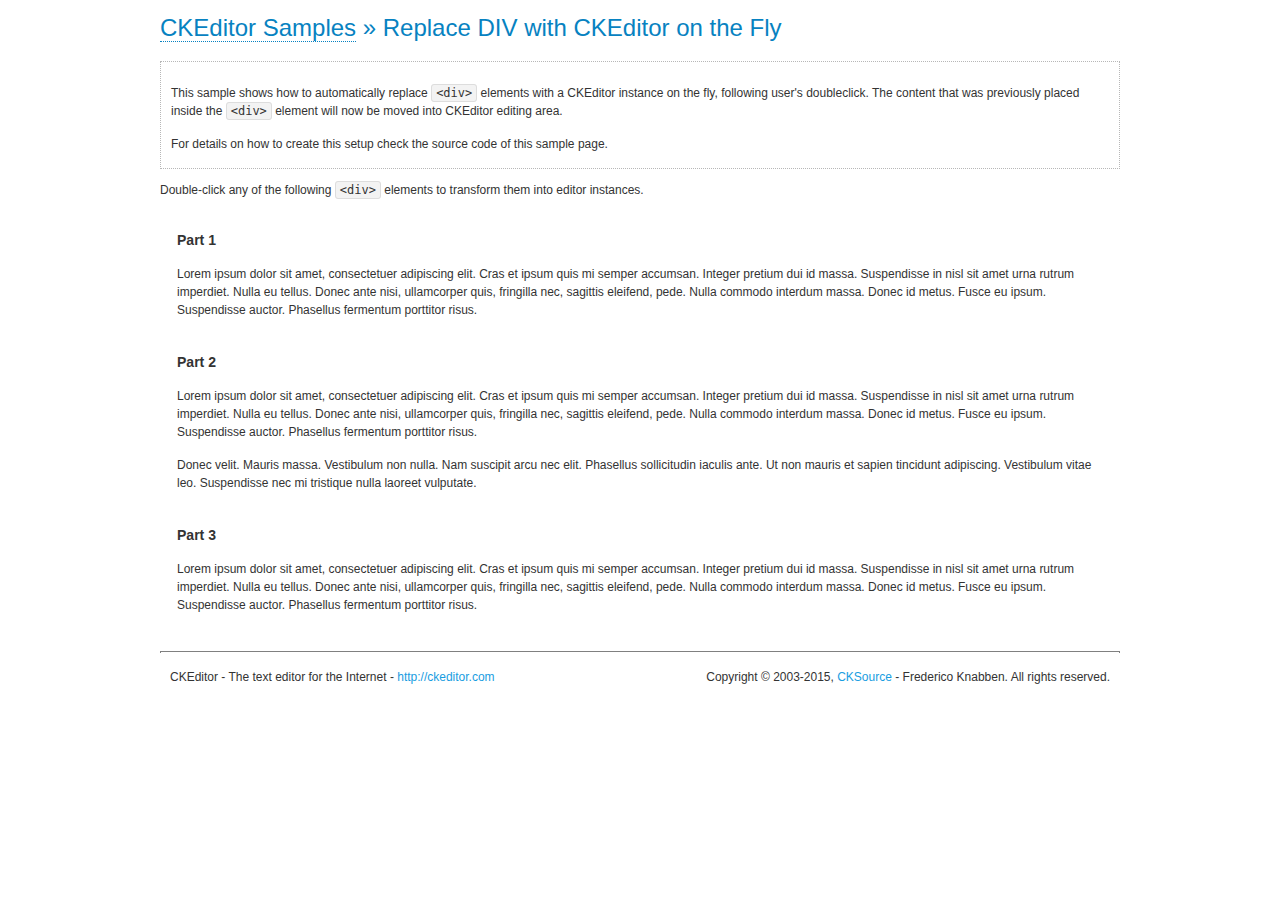
<file: ckeditor/samples/divreplace.html>
<!DOCTYPE html>
<!--
Copyright (c) 2003-2015, CKSource - Frederico Knabben. All rights reserved.
For licensing, see LICENSE.md or http://ckeditor.com/license
-->
<html>
<head>
	<meta charset="utf-8">
	<title>Replace DIV &mdash; CKEditor Sample</title>
	<script src="../ckeditor.js"></script>
	<link href="sample.css" rel="stylesheet">
	<style>

		div.editable
		{
			border: solid 2px transparent;
			padding-left: 15px;
			padding-right: 15px;
		}

		div.editable:hover
		{
			border-color: black;
		}

	</style>
	<script>

		// Uncomment the following code to test the "Timeout Loading Method".
		// CKEDITOR.loadFullCoreTimeout = 5;

		window.onload = function() {
			// Listen to the double click event.
			if ( window.addEventListener )
				document.body.addEventListener( 'dblclick', onDoubleClick, false );
			else if ( window.attachEvent )
				document.body.attachEvent( 'ondblclick', onDoubleClick );

		};

		function onDoubleClick( ev ) {
			// Get the element which fired the event. This is not necessarily the
			// element to which the event has been attached.
			var element = ev.target || ev.srcElement;

			// Find out the div that holds this element.
			var name;

			do {
				element = element.parentNode;
			}
			while ( element && ( name = element.nodeName.toLowerCase() ) &&
				( name != 'div' || element.className.indexOf( 'editable' ) == -1 ) && name != 'body' );

			if ( name == 'div' && element.className.indexOf( 'editable' ) != -1 )
				replaceDiv( element );
		}

		var editor;

		function replaceDiv( div ) {
			if ( editor )
				editor.destroy();

			editor = CKEDITOR.replace( div );
		}

	</script>
</head>
<body>
	<h1 class="samples">
		<a href="index.html">CKEditor Samples</a> &raquo; Replace DIV with CKEditor on the Fly
	</h1>
	<div class="description">
		<p>
			This sample shows how to automatically replace <code>&lt;div&gt;</code> elements
			with a CKEditor instance on the fly, following user's doubleclick. The content
			that was previously placed inside the <code>&lt;div&gt;</code> element will now
			be moved into CKEditor editing area.
		</p>
		<p>
			For details on how to create this setup check the source code of this sample page.
		</p>
	</div>
	<p>
		Double-click any of the following <code>&lt;div&gt;</code> elements to transform them into
		editor instances.
	</p>
	<div class="editable">
		<h3>
			Part 1
		</h3>
		<p>
			Lorem ipsum dolor sit amet, consectetuer adipiscing elit. Cras et ipsum quis mi
			semper accumsan. Integer pretium dui id massa. Suspendisse in nisl sit amet urna
			rutrum imperdiet. Nulla eu tellus. Donec ante nisi, ullamcorper quis, fringilla
			nec, sagittis eleifend, pede. Nulla commodo interdum massa. Donec id metus. Fusce
			eu ipsum. Suspendisse auctor. Phasellus fermentum porttitor risus.
		</p>
	</div>
	<div class="editable">
		<h3>
			Part 2
		</h3>
		<p>
			Lorem ipsum dolor sit amet, consectetuer adipiscing elit. Cras et ipsum quis mi
			semper accumsan. Integer pretium dui id massa. Suspendisse in nisl sit amet urna
			rutrum imperdiet. Nulla eu tellus. Donec ante nisi, ullamcorper quis, fringilla
			nec, sagittis eleifend, pede. Nulla commodo interdum massa. Donec id metus. Fusce
			eu ipsum. Suspendisse auctor. Phasellus fermentum porttitor risus.
		</p>
		<p>
			Donec velit. Mauris massa. Vestibulum non nulla. Nam suscipit arcu nec elit. Phasellus
			sollicitudin iaculis ante. Ut non mauris et sapien tincidunt adipiscing. Vestibulum
			vitae leo. Suspendisse nec mi tristique nulla laoreet vulputate.
		</p>
	</div>
	<div class="editable">
		<h3>
			Part 3
		</h3>
		<p>
			Lorem ipsum dolor sit amet, consectetuer adipiscing elit. Cras et ipsum quis mi
			semper accumsan. Integer pretium dui id massa. Suspendisse in nisl sit amet urna
			rutrum imperdiet. Nulla eu tellus. Donec ante nisi, ullamcorper quis, fringilla
			nec, sagittis eleifend, pede. Nulla commodo interdum massa. Donec id metus. Fusce
			eu ipsum. Suspendisse auctor. Phasellus fermentum porttitor risus.
		</p>
	</div>
	<div id="footer">
		<hr>
		<p>
			CKEditor - The text editor for the Internet - <a class="samples" href="http://ckeditor.com/">http://ckeditor.com</a>
		</p>
		<p id="copy">
			Copyright &copy; 2003-2015, <a class="samples" href="http://cksource.com/">CKSource</a> - Frederico
			Knabben. All rights reserved.
		</p>
	</div>
</body>
</html>
</file>
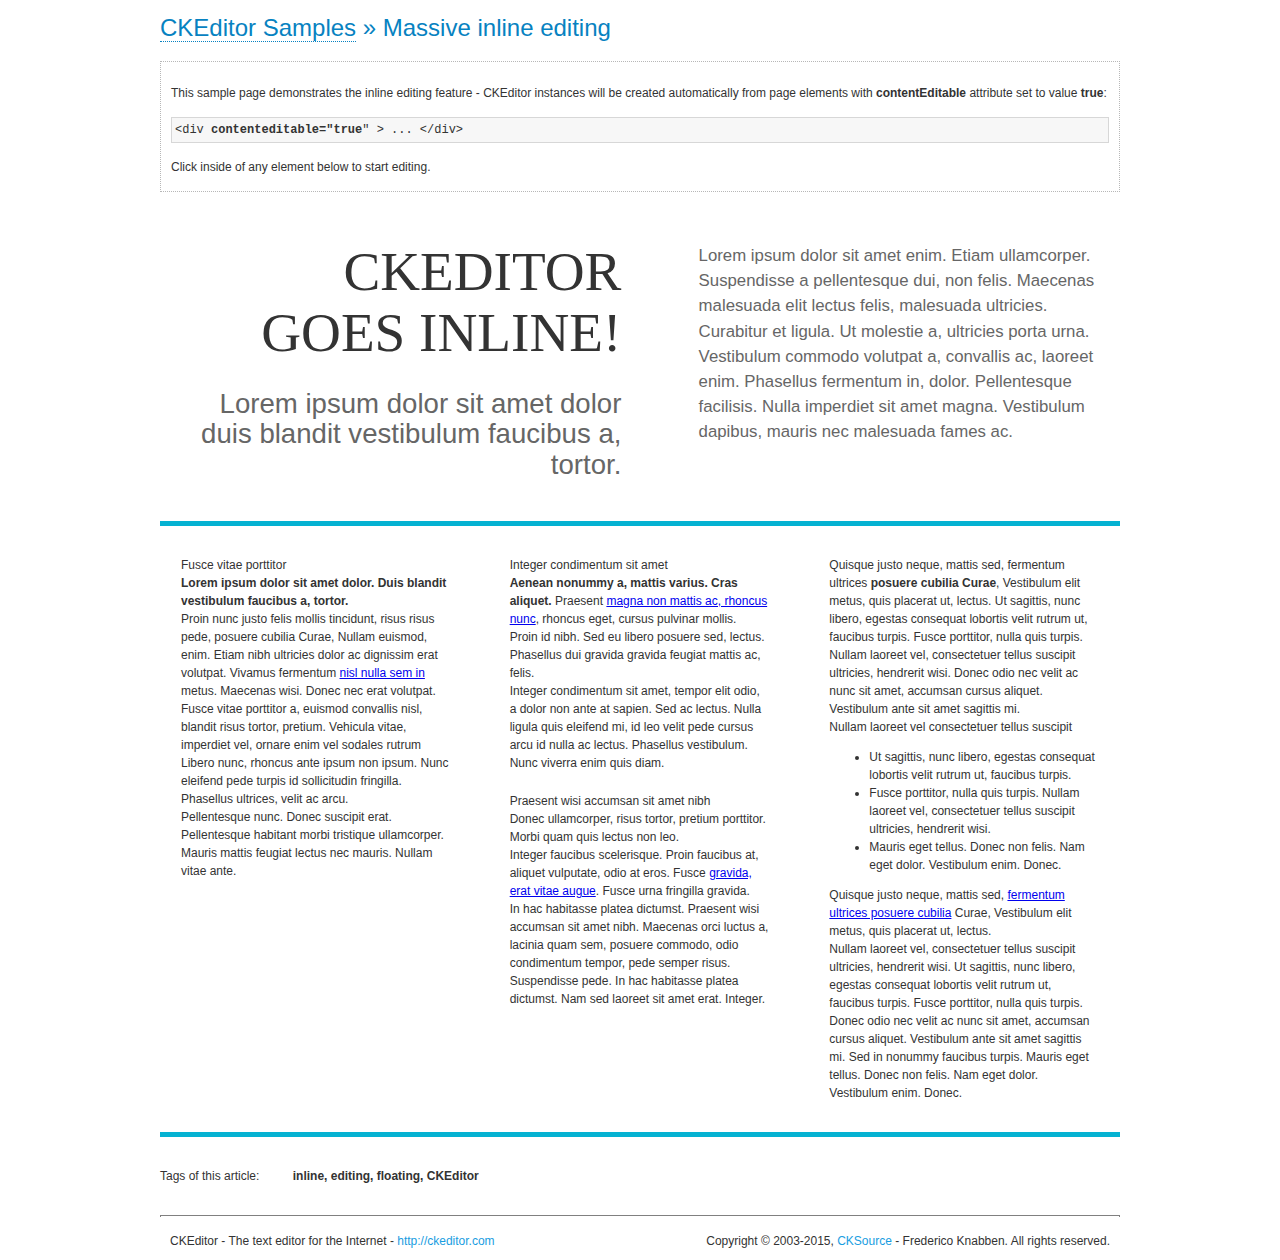
<file: ckeditor/samples/inlineall.html>
<!DOCTYPE html>
<!--
Copyright (c) 2003-2015, CKSource - Frederico Knabben. All rights reserved.
For licensing, see LICENSE.md or http://ckeditor.com/license
-->
<html>
<head>
	<meta charset="utf-8">
	<title>Massive inline editing &mdash; CKEditor Sample</title>
	<script src="../ckeditor.js"></script>
	<script>

		// This code is generally not necessary, but it is here to demonstrate
		// how to customize specific editor instances on the fly. This fits well
		// this demo because we have editable elements (like headers) that
		// require less features.

		// The "instanceCreated" event is fired for every editor instance created.
		CKEDITOR.on( 'instanceCreated', function( event ) {
			var editor = event.editor,
				element = editor.element;

			// Customize editors for headers and tag list.
			// These editors don't need features like smileys, templates, iframes etc.
			if ( element.is( 'h1', 'h2', 'h3' ) || element.getAttribute( 'id' ) == 'taglist' ) {
				// Customize the editor configurations on "configLoaded" event,
				// which is fired after the configuration file loading and
				// execution. This makes it possible to change the
				// configurations before the editor initialization takes place.
				editor.on( 'configLoaded', function() {

					// Remove unnecessary plugins to make the editor simpler.
					editor.config.removePlugins = 'colorbutton,find,flash,font,' +
						'forms,iframe,image,newpage,removeformat,' +
						'smiley,specialchar,stylescombo,templates';

					// Rearrange the layout of the toolbar.
					editor.config.toolbarGroups = [
						{ name: 'editing',		groups: [ 'basicstyles', 'links' ] },
						{ name: 'undo' },
						{ name: 'clipboard',	groups: [ 'selection', 'clipboard' ] },
						{ name: 'about' }
					];
				});
			}
		});

	</script>
	<link href="sample.css" rel="stylesheet">
	<style>

		/* The following styles are just to make the page look nice. */

		/* Workaround to show Arial Black in Firefox. */
		@font-face
		{
			font-family: 'arial-black';
			src: local('Arial Black');
		}

		*[contenteditable="true"]
		{
			padding: 10px;
		}

		#container
		{
			width: 960px;
			margin: 30px auto 0;
		}

		#header
		{
			overflow: hidden;
			padding: 0 0 30px;
			border-bottom: 5px solid #05B2D2;
			position: relative;
		}

		#headerLeft,
		#headerRight
		{
			width: 49%;
			overflow: hidden;
		}

		#headerLeft
		{
			float: left;
			padding: 10px 1px 1px;
		}

		#headerLeft h2,
		#headerLeft h3
		{
			text-align: right;
			margin: 0;
			overflow: hidden;
			font-weight: normal;
		}

		#headerLeft h2
		{
			font-family: "Arial Black",arial-black;
			font-size: 4.6em;
			line-height: 1.1;
			text-transform: uppercase;
		}

		#headerLeft h3
		{
			font-size: 2.3em;
			line-height: 1.1;
			margin: .2em 0 0;
			color: #666;
		}

		#headerRight
		{
			float: right;
			padding: 1px;
		}

		#headerRight p
		{
			line-height: 1.8;
			text-align: justify;
			margin: 0;
		}

		#headerRight p + p
		{
			margin-top: 20px;
		}

		#headerRight > div
		{
			padding: 20px;
			margin: 0 0 0 30px;
			font-size: 1.4em;
			color: #666;
		}

		#columns
		{
			color: #333;
			overflow: hidden;
			padding: 20px 0;
		}

		#columns > div
		{
			float: left;
			width: 33.3%;
		}

		#columns #column1 > div
		{
			margin-left: 1px;
		}

		#columns #column3 > div
		{
			margin-right: 1px;
		}

		#columns > div > div
		{
			margin: 0px 10px;
			padding: 10px 20px;
		}

		#columns blockquote
		{
			margin-left: 15px;
		}

		#tagLine
		{
			border-top: 5px solid #05B2D2;
			padding-top: 20px;
		}

		#taglist {
			display: inline-block;
			margin-left: 20px;
			font-weight: bold;
			margin: 0 0 0 20px;
		}

	</style>
</head>
<body>
<div>
	<h1 class="samples"><a href="index.html">CKEditor Samples</a> &raquo; Massive inline editing</h1>
	<div class="description">
		<p>This sample page demonstrates the inline editing feature - CKEditor instances will be created automatically from page elements with <strong>contentEditable</strong> attribute set to value <strong>true</strong>:</p>
		<pre class="samples">&lt;div <strong>contenteditable="true</strong>" &gt; ... &lt;/div&gt;</pre>
		<p>Click inside of any element below to start editing.</p>
	</div>
</div>
<div id="container">
	<div id="header">
		<div id="headerLeft">
			<h2 id="sampleTitle" contenteditable="true">
				CKEditor<br> Goes Inline!
			</h2>
			<h3 contenteditable="true">
				Lorem ipsum dolor sit amet dolor duis blandit vestibulum faucibus a, tortor.
			</h3>
		</div>
		<div id="headerRight">
			<div contenteditable="true">
				<p>
					Lorem ipsum dolor sit amet enim. Etiam ullamcorper. Suspendisse a pellentesque dui, non felis. Maecenas malesuada elit lectus felis, malesuada ultricies.
				</p>
				<p>
					Curabitur et ligula. Ut molestie a, ultricies porta urna. Vestibulum commodo volutpat a, convallis ac, laoreet enim. Phasellus fermentum in, dolor. Pellentesque facilisis. Nulla imperdiet sit amet magna. Vestibulum dapibus, mauris nec malesuada fames ac.
				</p>
			</div>
		</div>
	</div>
	<div id="columns">
		<div id="column1">
			<div contenteditable="true">
				<h3>
					Fusce vitae porttitor
				</h3>
				<p>
					<strong>
						Lorem ipsum dolor sit amet dolor. Duis blandit vestibulum faucibus a, tortor.
					</strong>
				</p>
				<p>
					Proin nunc justo felis mollis tincidunt, risus risus pede, posuere cubilia Curae, Nullam euismod, enim. Etiam nibh ultricies dolor ac dignissim erat volutpat. Vivamus fermentum <a href="http://ckeditor.com/">nisl nulla sem in</a> metus. Maecenas wisi. Donec nec erat volutpat.
				</p>
				<blockquote>
					<p>
						Fusce vitae porttitor a, euismod convallis nisl, blandit risus tortor, pretium.
						Vehicula vitae, imperdiet vel, ornare enim vel sodales rutrum
					</p>
				</blockquote>
				<blockquote>
					<p>
						Libero nunc, rhoncus ante ipsum non ipsum. Nunc eleifend pede turpis id sollicitudin fringilla. Phasellus ultrices, velit ac arcu.
					</p>
				</blockquote>
				<p>Pellentesque nunc. Donec suscipit erat. Pellentesque habitant morbi tristique ullamcorper.</p>
				<p><s>Mauris mattis feugiat lectus nec mauris. Nullam vitae ante.</s></p>
			</div>
		</div>
		<div id="column2">
			<div contenteditable="true">
				<h3>
					Integer condimentum sit amet
				</h3>
				<p>
					<strong>Aenean nonummy a, mattis varius. Cras aliquet.</strong>
					Praesent <a href="http://ckeditor.com/">magna non mattis ac, rhoncus nunc</a>, rhoncus eget, cursus pulvinar mollis.</p>
				<p>Proin id nibh. Sed eu libero posuere sed, lectus. Phasellus dui gravida gravida feugiat mattis ac, felis.</p>
				<p>Integer condimentum sit amet, tempor elit odio, a dolor non ante at sapien. Sed ac lectus. Nulla ligula quis eleifend mi, id leo velit pede cursus arcu id nulla ac lectus. Phasellus vestibulum. Nunc viverra enim quis diam.</p>
			</div>
			<div contenteditable="true">
				<h3>
					Praesent wisi accumsan sit amet nibh
				</h3>
				<p>Donec ullamcorper, risus tortor, pretium porttitor. Morbi quam quis lectus non leo.</p>
				<p style="margin-left: 40px; ">Integer faucibus scelerisque. Proin faucibus at, aliquet vulputate, odio at eros. Fusce <a href="http://ckeditor.com/">gravida, erat vitae augue</a>. Fusce urna fringilla gravida.</p>
				<p>In hac habitasse platea dictumst. Praesent wisi accumsan sit amet nibh. Maecenas orci luctus a, lacinia quam sem, posuere commodo, odio condimentum tempor, pede semper risus. Suspendisse pede. In hac habitasse platea dictumst. Nam sed laoreet sit amet erat. Integer.</p>
			</div>
		</div>
		<div id="column3">
			<div contenteditable="true">
				<p>
					<img src="assets/inlineall/logo.png" alt="CKEditor logo" style="float:left">
				</p>
				<p>Quisque justo neque, mattis sed, fermentum ultrices <strong>posuere cubilia Curae</strong>, Vestibulum elit metus, quis placerat ut, lectus. Ut sagittis, nunc libero, egestas consequat lobortis velit rutrum ut, faucibus turpis. Fusce porttitor, nulla quis turpis. Nullam laoreet vel, consectetuer tellus suscipit ultricies, hendrerit wisi. Donec odio nec velit ac nunc sit amet, accumsan cursus aliquet. Vestibulum ante sit amet sagittis mi.</p>
				<h3>
					Nullam laoreet vel consectetuer tellus suscipit
				</h3>
				<ul>
					<li>Ut sagittis, nunc libero, egestas consequat lobortis velit rutrum ut, faucibus turpis.</li>
					<li>Fusce porttitor, nulla quis turpis. Nullam laoreet vel, consectetuer tellus suscipit ultricies, hendrerit wisi.</li>
					<li>Mauris eget tellus. Donec non felis. Nam eget dolor. Vestibulum enim. Donec.</li>
				</ul>
				<p>Quisque justo neque, mattis sed, <a href="http://ckeditor.com/">fermentum ultrices posuere cubilia</a> Curae, Vestibulum elit metus, quis placerat ut, lectus.</p>
				<p>Nullam laoreet vel, consectetuer tellus suscipit ultricies, hendrerit wisi. Ut sagittis, nunc libero, egestas consequat lobortis velit rutrum ut, faucibus turpis. Fusce porttitor, nulla quis turpis.</p>
				<p>Donec odio nec velit ac nunc sit amet, accumsan cursus aliquet. Vestibulum ante sit amet sagittis mi. Sed in nonummy faucibus turpis. Mauris eget tellus. Donec non felis. Nam eget dolor. Vestibulum enim. Donec.</p>
			</div>
		</div>
	</div>
	<div id="tagLine">
		Tags of this article:
		<p id="taglist" contenteditable="true">
			inline, editing, floating, CKEditor
		</p>
	</div>
</div>
<div id="footer">
	<hr>
	<p>
		CKEditor - The text editor for the Internet - <a class="samples" href="http://ckeditor.com/">
			http://ckeditor.com</a>
	</p>
	<p id="copy">
		Copyright &copy; 2003-2015, <a class="samples" href="http://cksource.com/">CKSource</a>
		- Frederico Knabben. All rights reserved.
	</p>
</div>
</body>
</html>
</file>
<file: ckeditor/samples/sample.css>
/*
Copyright (c) 2003-2015, CKSource - Frederico Knabben. All rights reserved.
For licensing, see LICENSE.md or http://ckeditor.com/license
*/

html, body, h1, h2, h3, h4, h5, h6, div, span, blockquote, p, address, form, fieldset, img, ul, ol, dl, dt, dd, li, hr, table, td, th, strong, em, sup, sub, dfn, ins, del, q, cite, var, samp, code, kbd, tt, pre
{
	line-height: 1.5;
}

body
{
	padding: 10px 30px;
}

input, textarea, select, option, optgroup, button, td, th
{
	font-size: 100%;
}

pre
{
	-moz-tab-size: 4;
	-o-tab-size: 4;
	-webkit-tab-size: 4;
	tab-size: 4;
}

pre, code, kbd, samp, tt
{
	font-family: monospace,monospace;
	font-size: 1em;
}

body {
	width: 960px;
	margin: 0 auto;
}

code
{
	background: #f3f3f3;
	border: 1px solid #ddd;
	padding: 1px 4px;

	-moz-border-radius: 3px;
	-webkit-border-radius: 3px;
	border-radius: 3px;
}

abbr
{
	border-bottom: 1px dotted #555;
	cursor: pointer;
}

.new, .beta
{
	text-transform: uppercase;
	font-size: 10px;
	font-weight: bold;
	padding: 1px 4px;
	margin: 0 0 0 5px;
	color: #fff;
	float: right;

	-moz-border-radius: 3px;
	-webkit-border-radius: 3px;
	border-radius: 3px;
}

.new
{
	background: #FF7E00;
	border: 1px solid #DA8028;
	text-shadow: 0 1px 0 #C97626;

	-moz-box-shadow: 0 2px 3px 0 #FFA54E inset;
	-webkit-box-shadow: 0 2px 3px 0 #FFA54E inset;
	box-shadow: 0 2px 3px 0 #FFA54E inset;
}

.beta
{
	background: #18C0DF;
	border: 1px solid #19AAD8;
	text-shadow: 0 1px 0 #048CAD;
	font-style: italic;

	-moz-box-shadow: 0 2px 3px 0 #50D4FD inset;
	-webkit-box-shadow: 0 2px 3px 0 #50D4FD inset;
	box-shadow: 0 2px 3px 0 #50D4FD inset;
}

h1.samples
{
	color: #0782C1;
	font-size: 200%;
	font-weight: normal;
	margin: 0;
	padding: 0;
}

h1.samples a
{
	color: #0782C1;
	text-decoration: none;
	border-bottom: 1px dotted #0782C1;
}

.samples a:hover
{
	border-bottom: 1px dotted #0782C1;
}

h2.samples
{
	color: #000000;
	font-size: 130%;
	margin: 15px 0 0 0;
	padding: 0;
}

p, blockquote, address, form, pre, dl, h1.samples, h2.samples
{
	margin-bottom: 15px;
}

ul.samples
{
	margin-bottom: 15px;
}

.clear
{
	clear: both;
}

fieldset
{
	margin: 0;
	padding: 10px;
}

body, input, textarea
{
	color: #333333;
	font-family: Arial, Helvetica, sans-serif;
}

body
{
	font-size: 75%;
}

a.samples
{
	color: #189DE1;
	text-decoration: none;
}

form
{
	margin: 0;
	padding: 0;
}

pre.samples
{
	background-color: #F7F7F7;
	border: 1px solid #D7D7D7;
	overflow: auto;
	padding: 0.25em;
	white-space: pre-wrap; /* CSS 2.1 */
	word-wrap: break-word; /* IE7 */
}

#footer
{
	clear: both;
	padding-top: 10px;
}

#footer hr
{
	margin: 10px 0 15px 0;
	height: 1px;
	border: solid 1px gray;
	border-bottom: none;
}

#footer p
{
	margin: 0 10px 10px 10px;
	float: left;
}

#footer #copy
{
	float: right;
}

#outputSample
{
	width: 100%;
	table-layout: fixed;
}

#outputSample thead th
{
	color: #dddddd;
	background-color: #999999;
	padding: 4px;
	white-space: nowrap;
}

#outputSample tbody th
{
	vertical-align: top;
	text-align: left;
}

#outputSample pre
{
	margin: 0;
	padding: 0;
}

.description
{
	border: 1px dotted #B7B7B7;
	margin-bottom: 10px;
	padding: 10px 10px 0;
	overflow: hidden;
}

label
{
	display: block;
	margin-bottom: 6px;
}

/**
 *	CKEditor editables are automatically set with the "cke_editable" class
 *	plus cke_editable_(inline|themed) depending on the editor type.
 */

/* Style a bit the inline editables. */
.cke_editable.cke_editable_inline
{
	cursor: pointer;
}

/* Once an editable element gets focused, the "cke_focus" class is
   added to it, so we can style it differently. */
.cke_editable.cke_editable_inline.cke_focus
{
	box-shadow: inset 0px 0px 20px 3px #ddd, inset 0 0 1px #000;
	outline: none;
	background: #eee;
	cursor: text;
}

/* Avoid pre-formatted overflows inline editable. */
.cke_editable_inline pre
{
	white-space: pre-wrap;
	word-wrap: break-word;
}

/**
 *	Samples index styles.
 */

.twoColumns,
.twoColumnsLeft,
.twoColumnsRight
{
	overflow: hidden;
}

.twoColumnsLeft,
.twoColumnsRight
{
	width: 45%;
}

.twoColumnsLeft
{
	float: left;
}

.twoColumnsRight
{
	float: right;
}

dl.samples
{
	padding: 0 0 0 40px;
}
dl.samples > dt
{
	display: list-item;
	list-style-type: disc;
	list-style-position: outside;
	margin: 0 0 3px;
}
dl.samples > dd
{
	margin: 0 0 3px;
}
.warning
{
	color: #ff0000;
	background-color: #FFCCBA;
	border: 2px dotted #ff0000;
	padding: 15px 10px;
	margin: 10px 0;
}

/* Used on inline samples */

blockquote
{
	font-style: italic;
	font-family: Georgia, Times, "Times New Roman", serif;
	padding: 2px 0;
	border-style: solid;
	border-color: #ccc;
	border-width: 0;
}

.cke_contents_ltr blockquote
{
	padding-left: 20px;
	padding-right: 8px;
	border-left-width: 5px;
}

.cke_contents_rtl blockquote
{
	padding-left: 8px;
	padding-right: 20px;
	border-right-width: 5px;
}

img.right {
	border: 1px solid #ccc;
	float: right;
	margin-left: 15px;
	padding: 5px;
}

img.left {
	border: 1px solid #ccc;
	float: left;
	margin-right: 15px;
	padding: 5px;
}

.marker
{
	background-color: Yellow;
}
</file>
